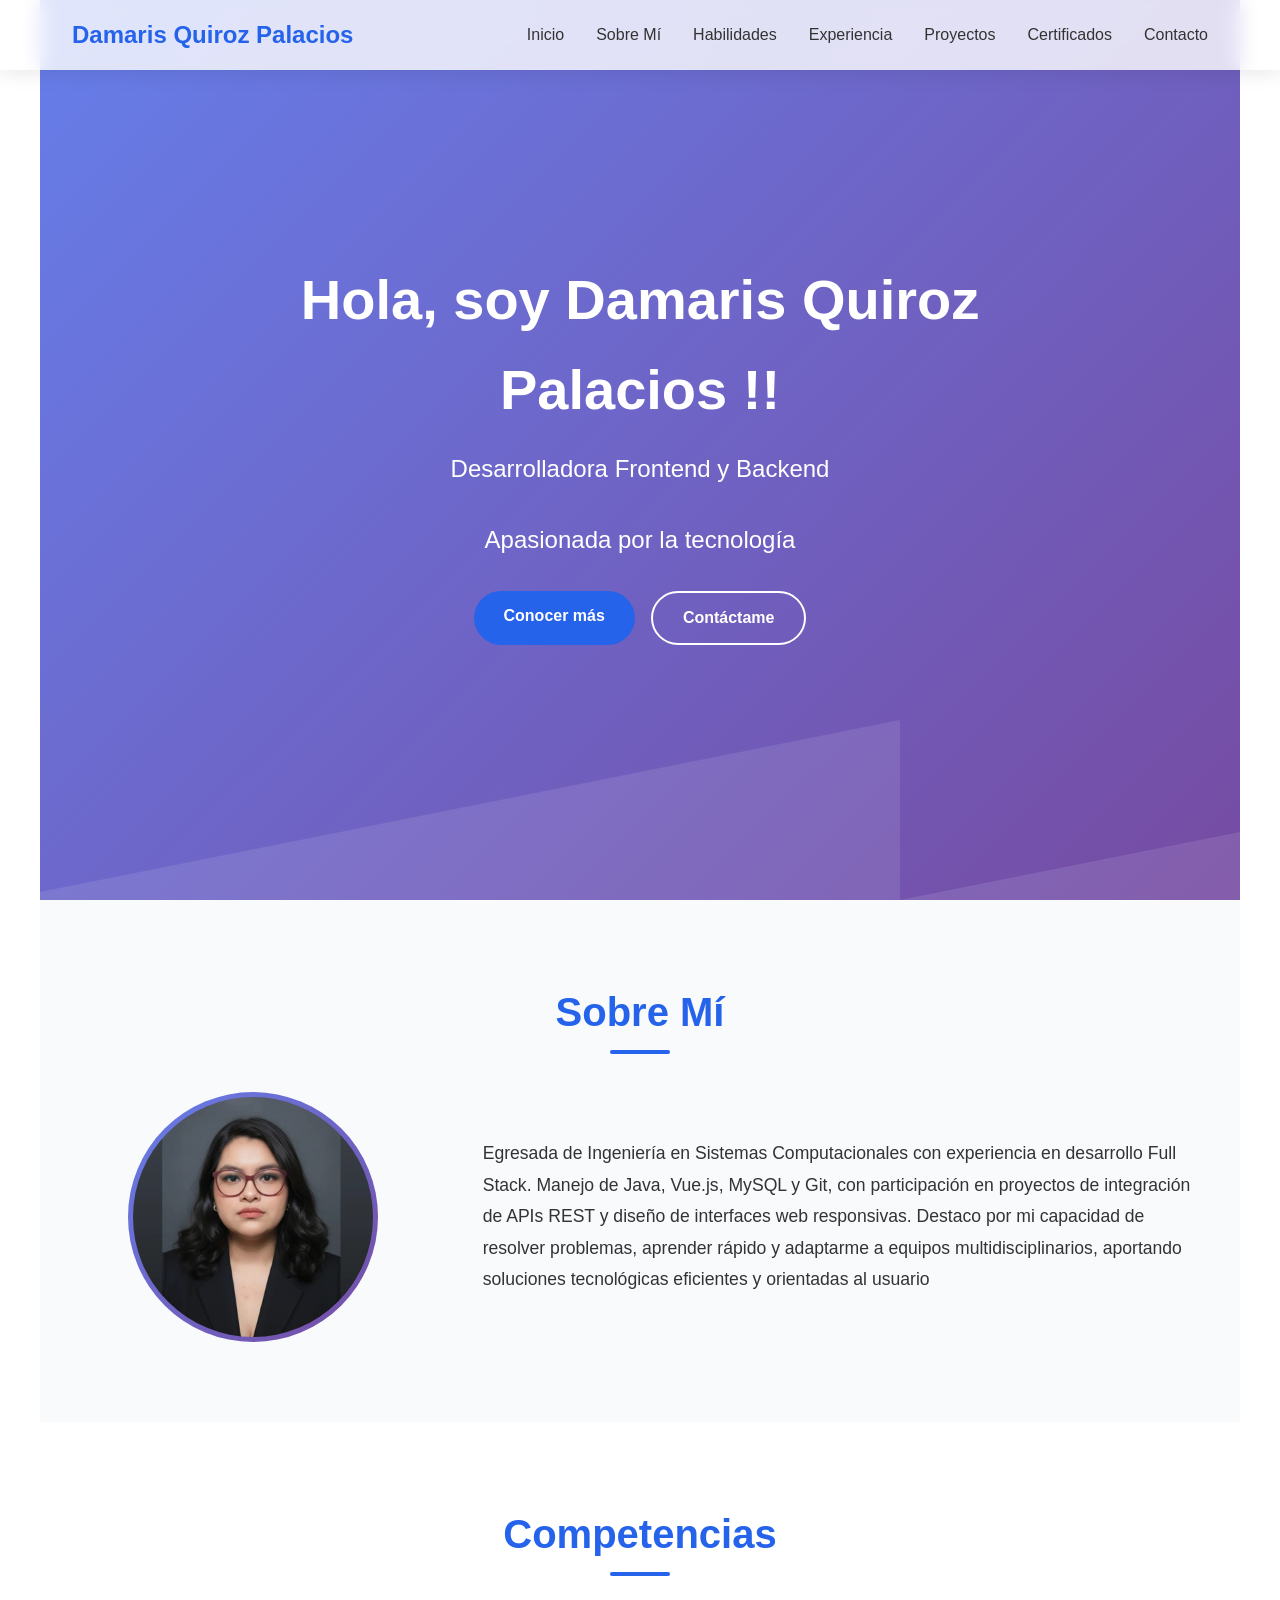
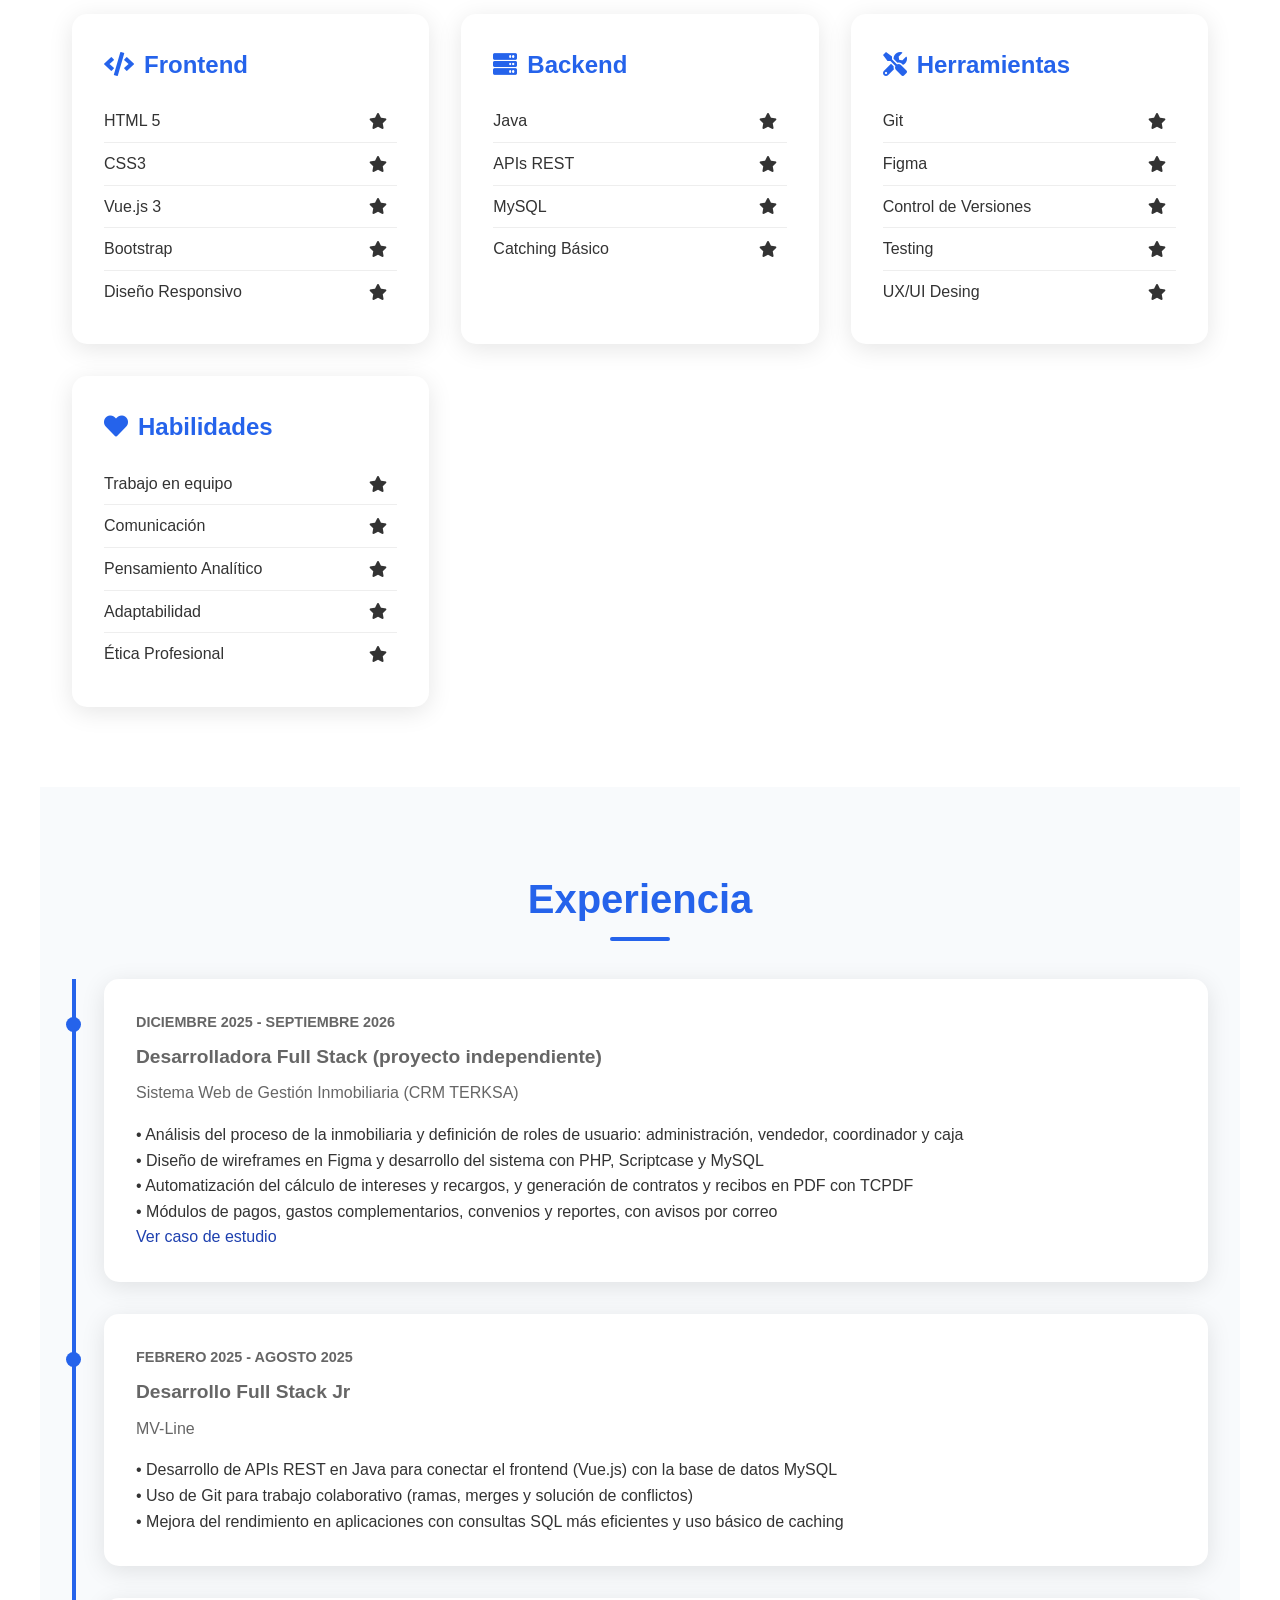
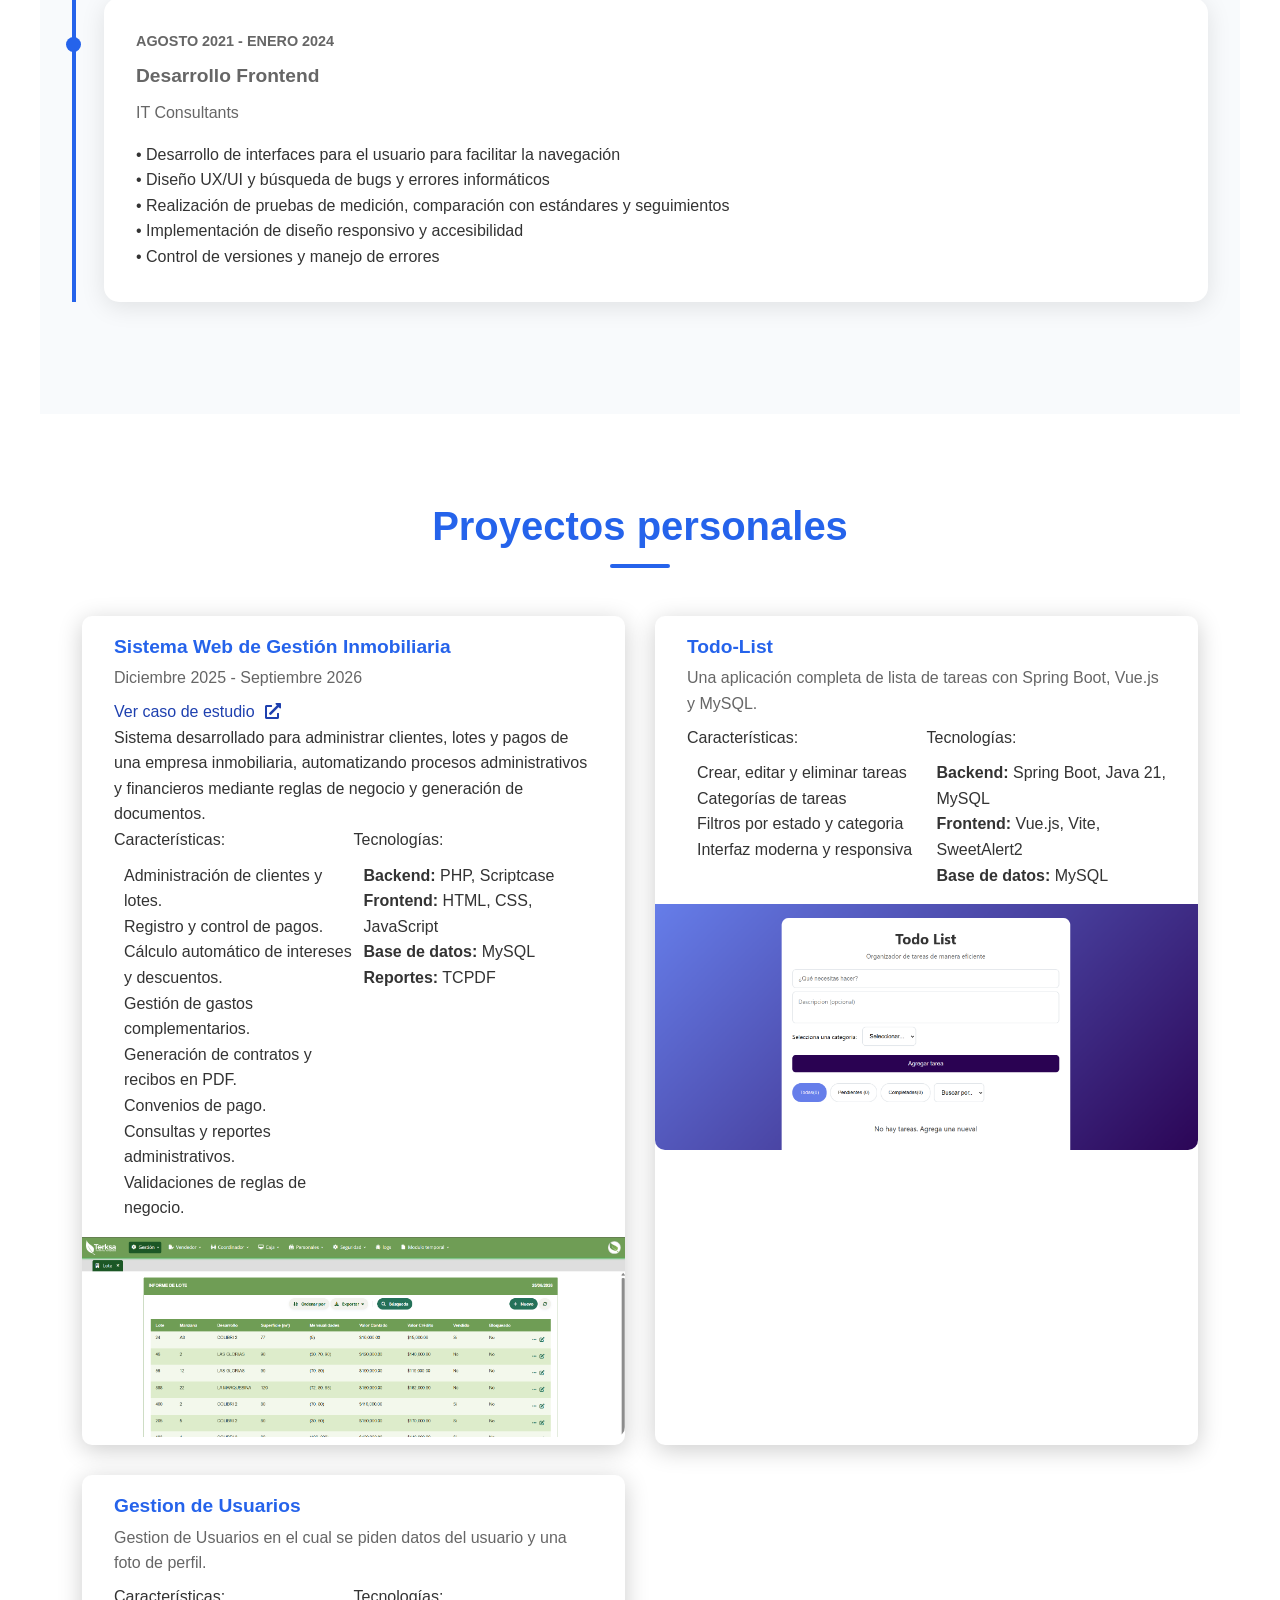
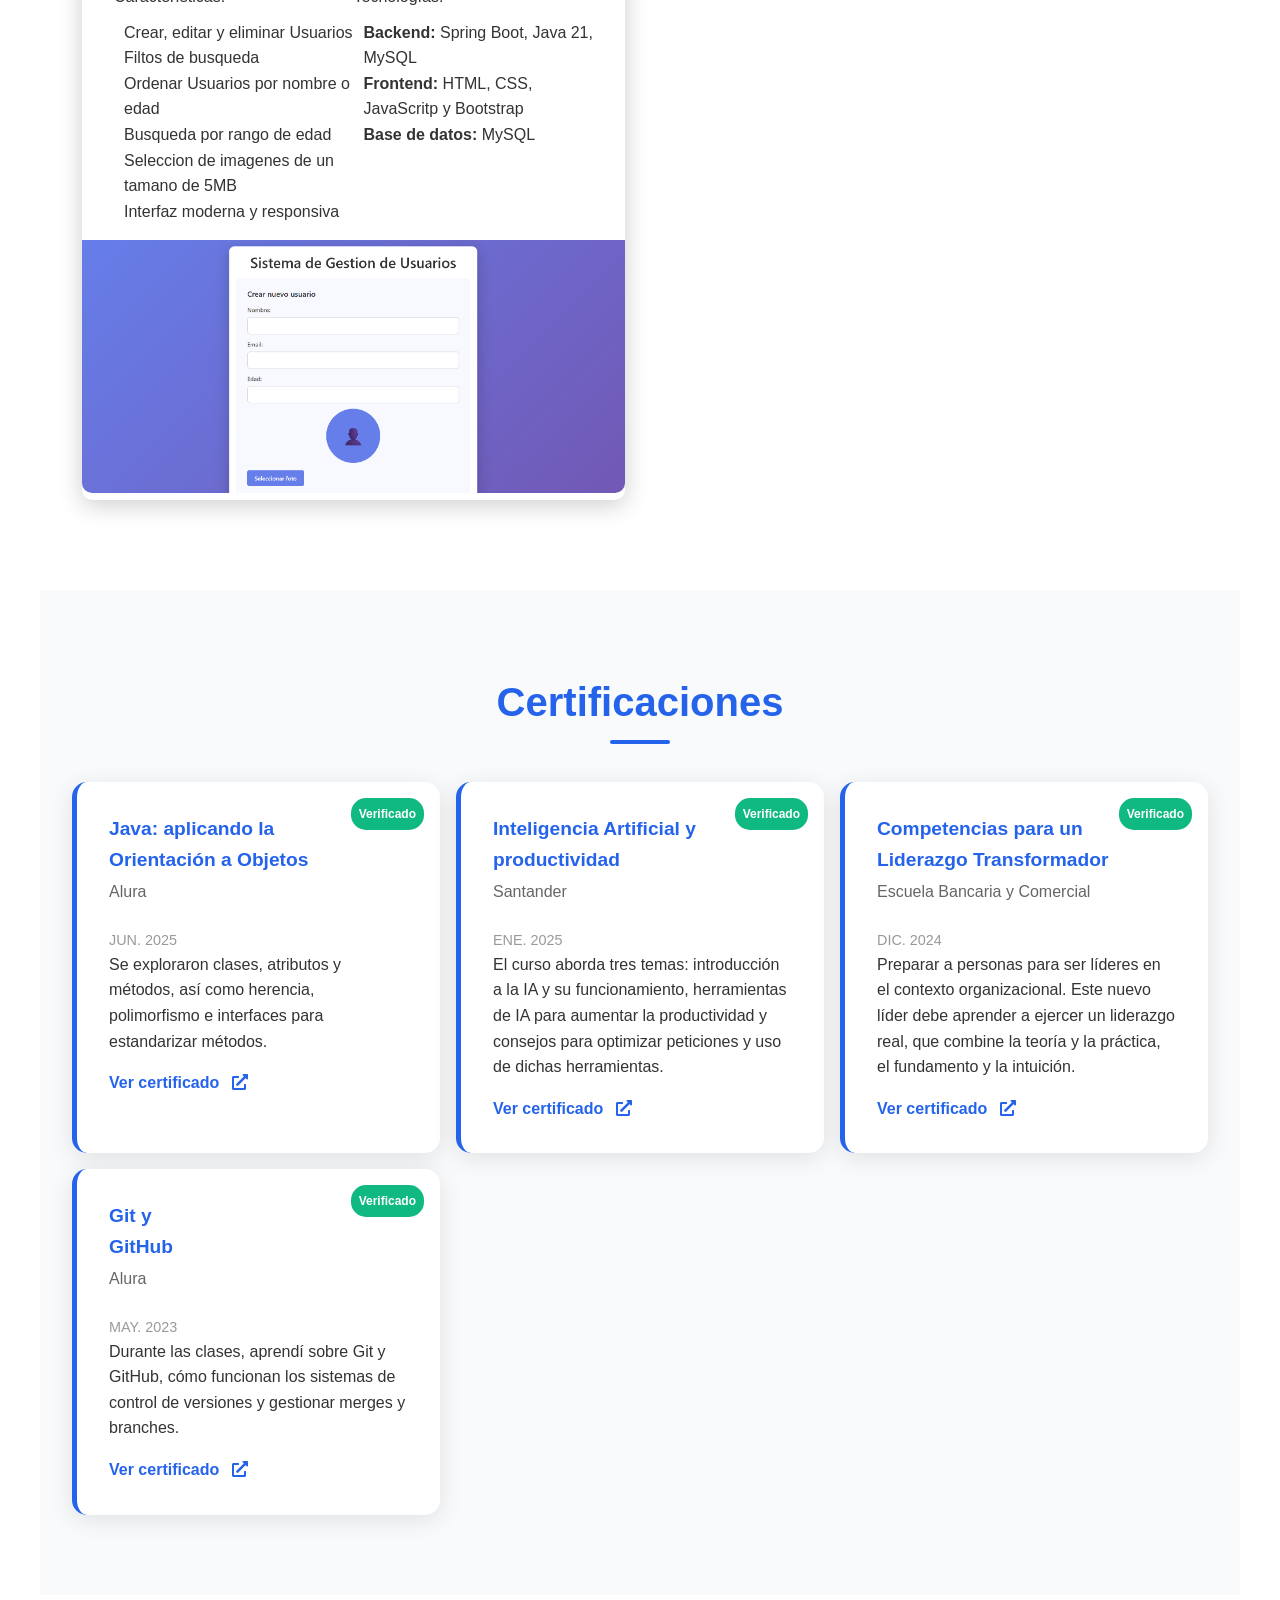
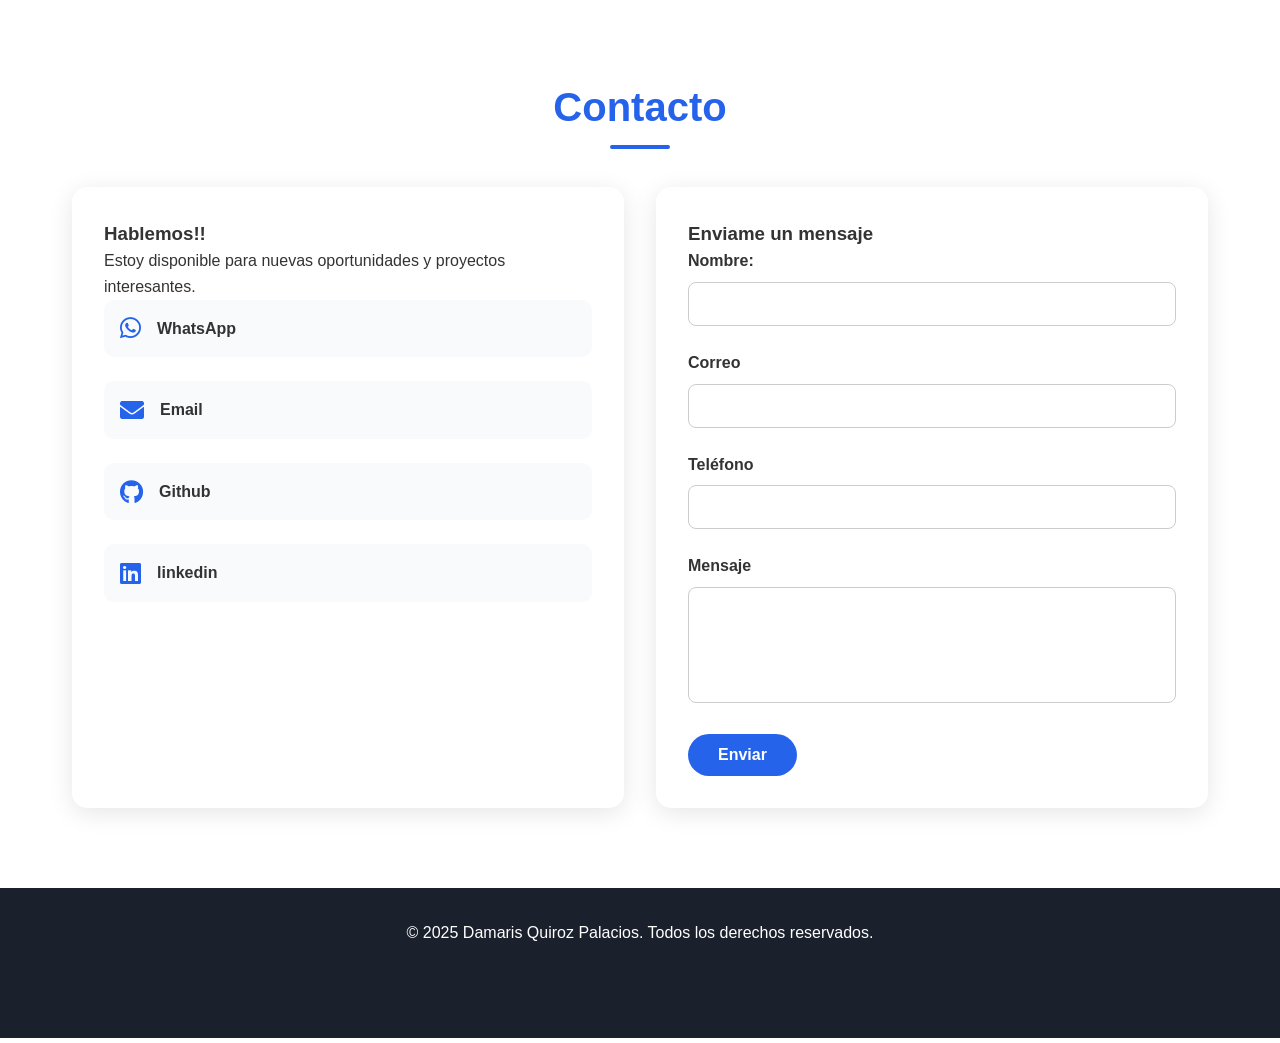
<file: index.html>
<!DOCTYPE html>
<html lang="en">

<head>
  <meta charset="UTF-8" />
  <meta name="viewport" content="width=device-width, initial-scale=1.0" />
  <link rel="stylesheet" href="CSS/style.css" />
  <link rel="icon" href="images/744de1d2-b906-44ca-b1e2-21e9e22d1255.png" type="image/x-icon">
  <link rel="stylesheet" href="https://cdnjs.cloudflare.com/ajax/libs/font-awesome/5.15.3/css/all.min.css" />

  <title>Damaris Quiroz P.</title>
</head>

<body>
  <nav class="navbar">
    <div class="nav-container">
      <div class="logo">Damaris Quiroz Palacios</div>
      <ul class="nav-links">
        <li><a href="#inicio">Inicio</a></li>
        <li><a href="#about">Sobre Mí</a></li>
        <li><a href="#Habilidades">Habilidades</a></li>
        <li><a href="#experiencia">Experiencia</a></li>
        <li><a href="#proyectos">Proyectos</a></li>
        <li><a href="#certificados">Certificados</a></li>
        <li><a href="#contacto">Contacto</a></li>
      </ul>
    </div>
  </nav>

  <section id="inicio" class="hero">
    <div class="hero-content">
      <h1>Hola, soy Damaris Quiroz Palacios !!</h1>
      <p class="subtitle">Desarrolladora Frontend y Backend</p>
      <p class="subtitle">Apasionada por la tecnología</p>
      <div class="cta-buttons">
        <a href="#about" class="btn btn-primary">Conocer más</a>
        <a href="#contacto" class="btn btn-secondary">Contáctame</a>
      </div>

    </div>
  </section>

  <section id="about" class="about">
    <h2 class="section-title">Sobre Mí</h2>
    <div class="about-content">
      <div class="about-image">
        <div class="profile-img">
          <!-- <i class="fas fa-user"></i> -->
          <img src="images/perfil1.jpeg" alt="Damaris Quiroz Palacios" />
        </div>
      </div>
      <div class="about-text">
        <p>Egresada de Ingeniería en Sistemas Computacionales con experiencia en desarrollo Full Stack. Manejo de Java,
          Vue.js, MySQL y Git, con participación en proyectos de integración de APIs REST y diseño de interfaces web
          responsivas. Destaco por mi capacidad de resolver problemas, aprender rápido y adaptarme a equipos
          multidisciplinarios, aportando soluciones tecnológicas eficientes y orientadas al usuario</p>
      </div>

    </div>

  </section>
  <section id="Habilidades">
    <h2 class="section-title">Competencias</h2>
    <div class="skill-grid">
      <div class="skill-category">
        <h3><i class="fas fa-code"></i>Frontend</h3>
        <ul class="skill-list">
          <li><span>HTML 5</span><i class="fas fa-star"></i></li>
          <li><span>CSS3</span><i class="fas fa-star"></i></li>
          <li><span>Vue.js 3</span><i class="fas fa-star"></i></li>
          <li><span>Bootstrap</span><i class="fas fa-star"></i></li>
          <li><span>Diseño Responsivo</span><i class="fas fa-star"></i></li>
        </ul>

      </div>

      <div class="skill-category">
        <h3><i class="fas fa-server"></i>Backend</h3>
        <ul class="skill-list">
          <li><span>Java</span><i class="fas fa-star"></i></li>
          <li><span>APIs REST</span><i class="fas fa-star"></i></li>
          <li><span>MySQL</span><i class="fas fa-star"></i></li>
          <li><span>Catching Básico</span><i class="fas fa-star"></i></li>
        </ul>

      </div>
      <div class="skill-category">
        <h3><i class="fas fa-tools"></i>Herramientas</h3>
        <ul class="skill-list">
          <li><span>Git</span><i class="fas fa-star"></i></li>
          <li><span>Figma</span><i class="fas fa-star"></i></li>
          <li><span>Control de Versiones</span><i class="fas fa-star"></i></li>
          <li><span>Testing</span><i class="fas fa-star"></i></li>
          <li><span>UX/UI Desing</span><i class="fas fa-star"></i></li>
        </ul>

      </div>
      <div class="skill-category">
        <h3><i class="fas fa-heart"></i>Habilidades</h3>
        <ul class="skill-list">
          <li><span>Trabajo en equipo</span><i class="fas fa-star"></i></li>
          <li><span>Comunicación</span><i class="fas fa-star"></i></li>
          <li><span>Pensamiento Analítico</span><i class="fas fa-star"></i></li>
          <li><span>Adaptabilidad</span><i class="fas fa-star"></i></li>
          <li><span>Ética Profesional</span><i class="fas fa-star"></i></li>
        </ul>

      </div>
    </div>
  </section>
  <section id="experiencia">
    <h2 class="section-title">Experiencia</h2>
    <div class="experience-timeline">
      <div class="experience-item">
        <div class="experience-date">DICIEMBRE 2025 - SEPTIEMBRE 2026</div>
        <div class="experience-title">Desarrolladora Full Stack (proyecto independiente)</div>
        <div class="experience-company">Sistema Web de Gestión Inmobiliaria (CRM TERKSA)</div>
        <div class="experience-description">
          <p>• Análisis del proceso de la inmobiliaria y definición de roles de usuario: administración, vendedor,
            coordinador y caja</p>
          <p>• Diseño de wireframes en Figma y desarrollo del sistema con PHP, Scriptcase y MySQL</p>
          <p>• Automatización del cálculo de intereses y recargos, y generación de contratos y recibos en PDF con TCPDF
          </p>
          <p>• Módulos de pagos, gastos complementarios, convenios y reportes, con avisos por correo</p>
          <p><a href="views/CasoTerksa.html" class="link-proyect">Ver caso de estudio</a></p>
        </div>
      </div>
      <div class="experience-item">
        <div class="experience-date">FEBRERO 2025 - AGOSTO 2025</div>
        <div class="experience-title">Desarrollo Full Stack Jr</div>
        <div class="experience-company">MV-Line</div>
        <div class="experience-description">
          <p>• Desarrollo de APIs REST en Java para conectar el frontend (Vue.js) con la base de datos MySQL</p>
          <p>• Uso de Git para trabajo colaborativo (ramas, merges y solución de conflictos)</p>
          <p>• Mejora del rendimiento en aplicaciones con consultas SQL más eficientes y uso básico de caching</p>
        </div>
      </div>
      <div class="experience-item">
        <div class="experience-date">AGOSTO 2021 - ENERO 2024</div>
        <div class="experience-title">Desarrollo Frontend</div>
        <div class="experience-company">IT Consultants </div>
        <div class="experience-description">
          <p>• Desarrollo de interfaces para el usuario para facilitar la navegación</p>
          <p>• Diseño UX/UI y búsqueda de bugs y errores informáticos</p>
          <p>• Realización de pruebas de medición, comparación con estándares y seguimientos</p>
          <p>• Implementación de diseño responsivo y accesibilidad</p>
          <p>• Control de versiones y manejo de errores</p>
        </div>

      </div>

    </div>
  </section>
  <section id="proyectos">
    <h2 class="section-title">Proyectos personales</h2>
    <!-- <h3 class="">Proximamente...</h3> -->

    <div class="proyects-grid">
      <div class="proyect-card">
        <div class="card-proyect-info">
          <div class="proyect-title">Sistema Web de Gestión Inmobiliaria</div>
          <div class="proyect-time">Diciembre 2025 - Septiembre 2026</div>
          <!-- <a href="https://calidad.terksacrm.com/CRMTerksa/" class="link-proyect">Link <i
              class="fas fa-external-link-alt"></i></a> -->

          <a href="views/CasoTerksa.html" class="link-proyect">Ver caso de estudio<i
              class="fas fa-external-link-alt"></i></a>
          <p class="project-summary">
            Sistema desarrollado para administrar clientes, lotes y pagos de una empresa inmobiliaria, automatizando
            procesos administrativos y financieros mediante reglas de negocio y generación de documentos.
          </p>
          <div class="proyect-description">


            <div class="proyect-caracter">
              <p>Características:</p>
              <ul>
                <li>Administración de clientes y lotes.</li>
                <li>Registro y control de pagos.</li>
                <li>Cálculo automático de intereses y descuentos.</li>
                <li>Gestión de gastos complementarios.</li>
                <li>Generación de contratos y recibos en PDF.</li>
                <li>Convenios de pago.</li>
                <li>Consultas y reportes administrativos.</li>
                <li>Validaciones de reglas de negocio.</li>
                <!-- <li></li> -->
              </ul>
            </div>
            <div class="proyect-tecnologies">
              <p>Tecnologías:</p>
              <ul>
                <li><span>Backend:</span> PHP, Scriptcase</li>
                <li><span>Frontend:</span> HTML, CSS, JavaScript</li>
                <li><span>Base de datos:</span> MySQL</li>
                <li><span>Reportes:</span> TCPDF</li>
                <!-- <li><span></span></li> -->
              </ul>
            </div>
          </div>
        </div>

        <div class="proyect-image">
          <img src="images/Terksa.png" alt="">
        </div>
      </div>
      <div class="proyect-card">
        <div class="card-proyect-info">
          <div class="proyect-title">Todo-List</div>
          <div class="proyect-time">Una aplicación completa de lista de tareas con Spring Boot, Vue.js y
            MySQL.</div>
          <!-- <a href="" class="link-proyect">Link <i class="fas fa-external-link-alt"></i></a> -->
          <div class="proyect-description">

            <div class="proyect-caracter">
              <p>Características:</p>
              <ul>
                <li>Crear, editar y eliminar tareas</li>
                <li>Categorías de tareas</li>
                <li>Filtros por estado y categoria</li>
                <li>Interfaz moderna y responsiva</li>
                <!-- <li></li> -->
              </ul>
            </div>
            <div class="proyect-tecnologies">
              <p>Tecnologías:</p>
              <ul>
                <li><span>Backend:</span> Spring Boot, Java 21, MySQL</li>
                <li><span>Frontend:</span> Vue.js, Vite, SweetAlert2</li>
                <li><span>Base de datos:</span> MySQL</li>
                <!-- <li><span></span></li> -->
              </ul>
            </div>
          </div>
        </div>

        <div class="proyect-image">
          <img src="images/Captura de pantalla 2025-10-20 141203.png" alt="">
        </div>
      </div>
      <div class="proyect-card">
        <div class="card-proyect-info">
          <div class="proyect-title">Gestion de Usuarios</div>
          <div class="proyect-time">Gestion de Usuarios en el cual se piden datos del usuario y una foto de perfil.
          </div>
          <!-- <a href="" class="link-proyect">Link <i class="fas fa-external-link-alt"></i></a> -->
          <div class="proyect-description">

            <div class="proyect-caracter">
              <p>Características:</p>
              <ul>
                <li>Crear, editar y eliminar Usuarios</li>
                <li>Filtos de busqueda </li>
                <li>Ordenar Usuarios por nombre o edad</li>
                <li>Busqueda por rango de edad </li>
                <li>Seleccion de imagenes de un tamano de 5MB</li>
                <li>Interfaz moderna y responsiva</li>
                <!-- <li></li> -->
              </ul>
            </div>
            <div class="proyect-tecnologies">
              <p>Tecnologías:</p>
              <ul>
                <li><span>Backend:</span> Spring Boot, Java 21, MySQL</li>
                <li><span>Frontend:</span> HTML, CSS, JavaScritp y Bootstrap</li>
                <li><span>Base de datos:</span> MySQL</li>
                <!-- <li><span></span></li> -->
              </ul>
            </div>
          </div>
        </div>

        <div class="proyect-image">
          <img src="images/registro Usuarios.png" alt="">
        </div>
      </div>


    </div>

  </section>
  <section id="certificados">
    <H2 class="section-title">Certificaciones</H2>
    <div class="certificates-grid">
      <!-- <div class="certificate-card">
        <div class="certificate-badge">Verificado</div>
        <div class="certificate-header">

          <div>
            <div class="certificate-title"></div>
            <div class="certificate-provider"> </div>
          </div>
        </div>
        <div class="certificate-date">ENE. 2025</div>
        <div class="certificate-description">

        </div>
        <a href="Certificados/Sant-Inteligencia.pdf" class="certificate-link">
          Ver certificado <i class="fas fa-external-link-alt"></i>
        </a>
      </div> -->
      <div class="certificate-card">
        <div class="certificate-badge">Verificado</div>
        <div class="certificate-header">

          <div>
            <div class="certificate-title">Java: aplicando la Orientación a Objetos</div>
            <div class="certificate-provider">Alura</div>
          </div>
        </div>
        <div class="certificate-date">JUN. 2025</div>
        <div class="certificate-description">
          Se exploraron clases, atributos y métodos, así como herencia, polimorfismo e interfaces para estandarizar
          métodos.
        </div>
        <a href="Certificados/Alura - Curso Java.pdf" class="certificate-link">
          Ver certificado <i class="fas fa-external-link-alt"></i>
        </a>
      </div>
      <div class="certificate-card">
        <div class="certificate-badge">Verificado</div>
        <div class="certificate-header">

          <div>
            <div class="certificate-title">Inteligencia Artificial y productividad</div>
            <div class="certificate-provider"> Santander</div>
          </div>
        </div>
        <div class="certificate-date">ENE. 2025</div>
        <div class="certificate-description">
          El curso aborda tres temas: introducción a la IA y su funcionamiento, herramientas de IA para aumentar la
          productividad y consejos para optimizar peticiones y uso de dichas herramientas.
        </div>
        <a href="Certificados/Sant-Inteligencia.pdf" class="certificate-link">
          Ver certificado <i class="fas fa-external-link-alt"></i>
        </a>
      </div>
      <div class="certificate-card">
        <div class="certificate-badge">Verificado</div>
        <div class="certificate-header">

          <div>
            <div class="certificate-title">Competencias para un Liderazgo Transformador</div>
            <div class="certificate-provider"> Escuela Bancaria y Comercial</div>
          </div>
        </div>
        <div class="certificate-date">DIC. 2024</div>
        <div class="certificate-description">
          Preparar a personas para ser líderes en el contexto organizacional. Este nuevo líder debe aprender a ejercer
          un liderazgo real, que combine la teoría y la práctica, el fundamento y la intuición.
        </div>
        <a href="Certificados/EBC-Liderazgo.pdf" class="certificate-link">
          Ver certificado <i class="fas fa-external-link-alt"></i>
        </a>
      </div>



      <div class="certificate-card">
        <div class="certificate-badge">Verificado</div>
        <div class="certificate-header">

          <div>
            <div class="certificate-title">Git y GitHub</div>
            <div class="certificate-provider"> Alura</div>
          </div>
        </div>
        <div class="certificate-date">MAY. 2023</div>
        <div class="certificate-description">
          Durante las clases, aprendí sobre Git y GitHub, cómo funcionan los sistemas de control de versiones y
          gestionar merges y branches.
        </div>
        <a href="Certificados/Alura -  Curso Git y GitHub.pdf" class="certificate-link">
          Ver certificado <i class="fas fa-external-link-alt"></i>
        </a>
      </div>

    </div>


  </section>

  <section id="contacto">
    <h2 class="section-title">Contacto</h2>
    <div class="contact-content">
      <div class="contact-info">
        <h3>Hablemos!!</h3>
        <p>Estoy disponible para nuevas oportunidades y proyectos interesantes.</p>
        <div class="contact-item">
          <i class="fab fa-whatsapp"></i>
          <div><a href="https://wa.me/7751531925?text=Hola,%20me%20interesa%20conocer%20más%20sobre%20tus%20servicios"
              target="_blank">
              <strong>WhatsApp</strong>
            </a>

          </div>
        </div>
        <div class="contact-item">
          <i class="fas fa-envelope"></i>
          <div>
            <a href="mailto:palaciosdamaris334@gmail.com"><strong>Email</strong>

            </a>
          </div>


        </div>
        <div class="contact-item">
          <i class="fab fa-github"></i>
          <div>
            <a href="https://github.com/Dku99"><strong>Github</strong>

            </a>
          </div>


        </div>
        <div class="contact-item">
          <i class="fab fa-linkedin"></i>
          <div>
            <a href="https://www.linkedin.com/in/damaris-qp/"><strong>linkedin</strong>

            </a>
          </div>


        </div>
      </div>

      <div class="contact-form">
        <h3>Enviame un mensaje</h3>
        <form action="https://formspree.io/f/xdovqyqj" method="post">
          <div class="form-group">
            <label for="nombre">Nombre:</label>
            <input type="text" name="nombre" id="nombre" required />
          </div>
          <div class="form-group">
            <label for="email">Correo</label>
            <input type="email" name="email" required />
          </div>
          <div class="form-group">
            <label for="email">Teléfono</label>
            <input type="number" name="telefono" required />
          </div>
          <div class="form-group">
            <label for="mensaje">Mensaje</label>
            <textarea name="message" rows="5" required></textarea>
          </div>

          <button type="submit" class="btn btn-primary">Enviar</button>
        </form>
      </div>
  </section>
  <footer>
    <p>&copy; 2025 Damaris Quiroz Palacios. Todos los derechos reservados.</p>
  </footer>

</html>
</file>
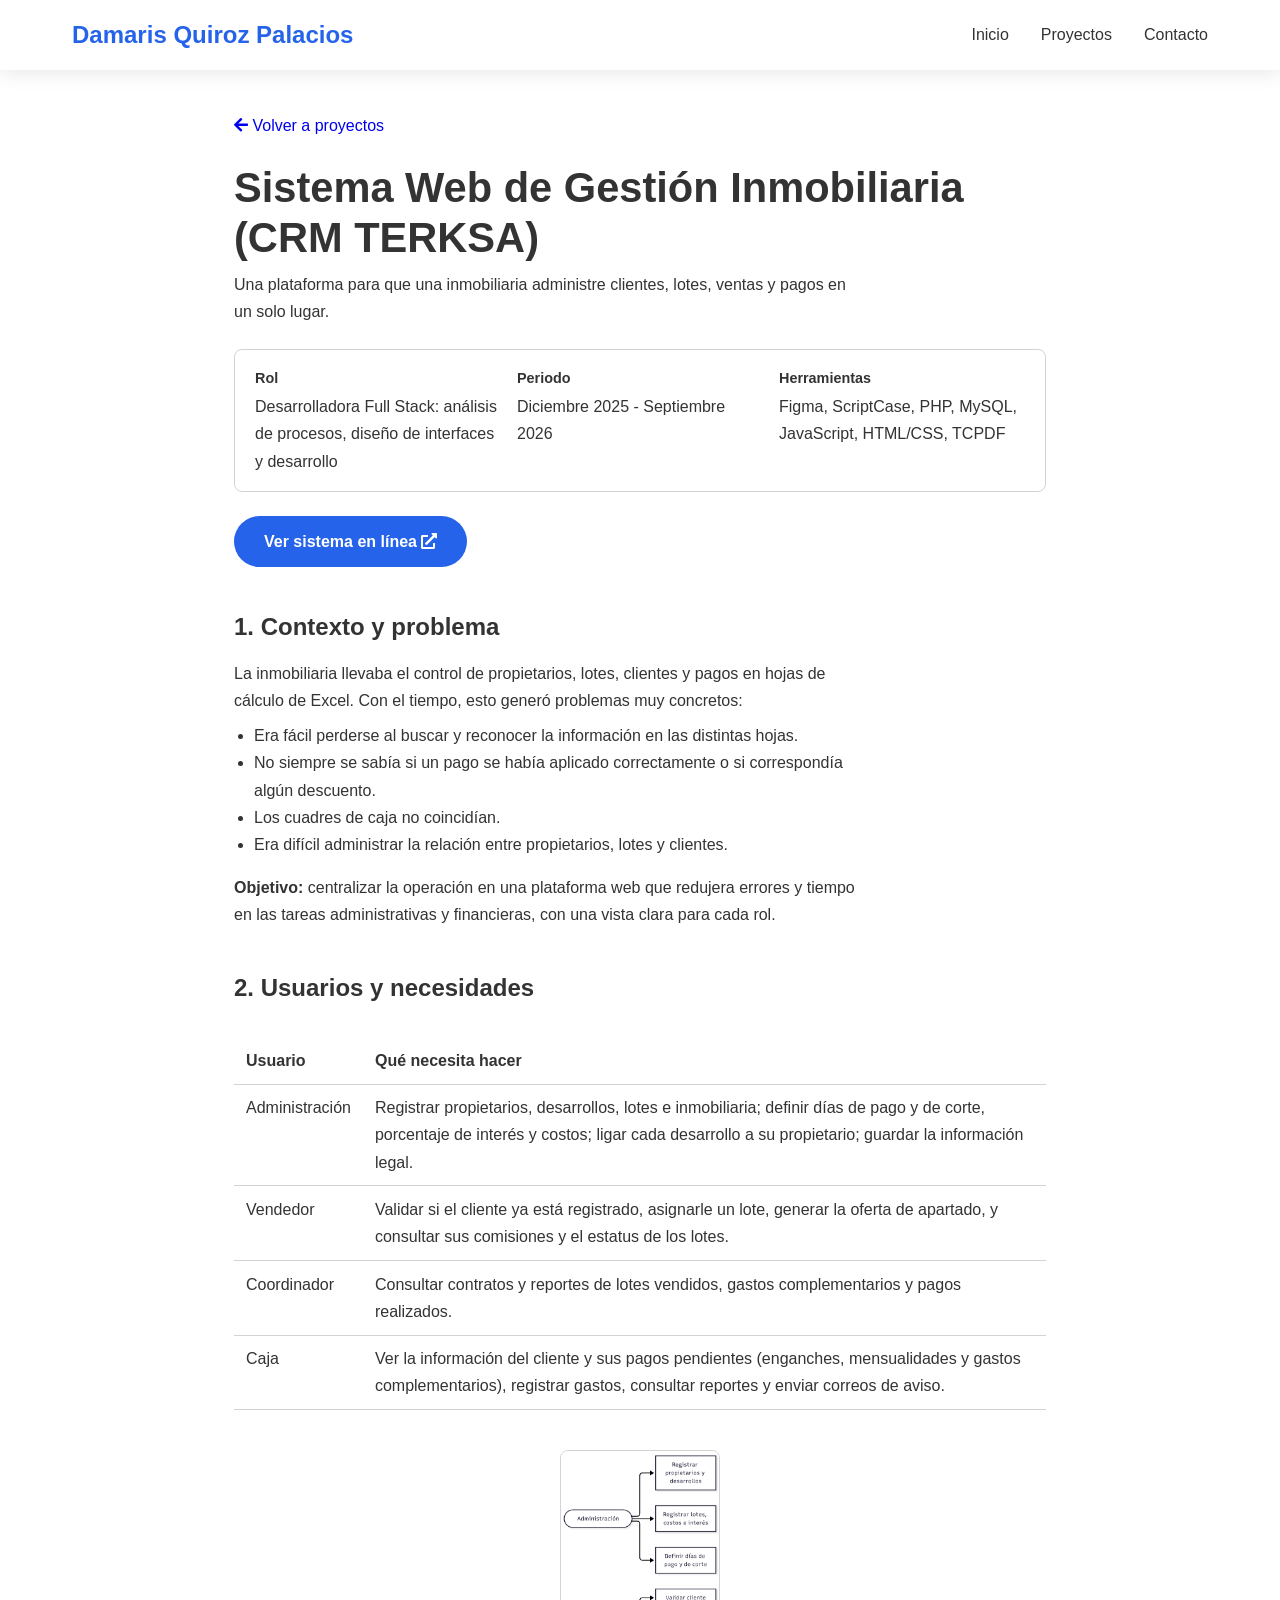
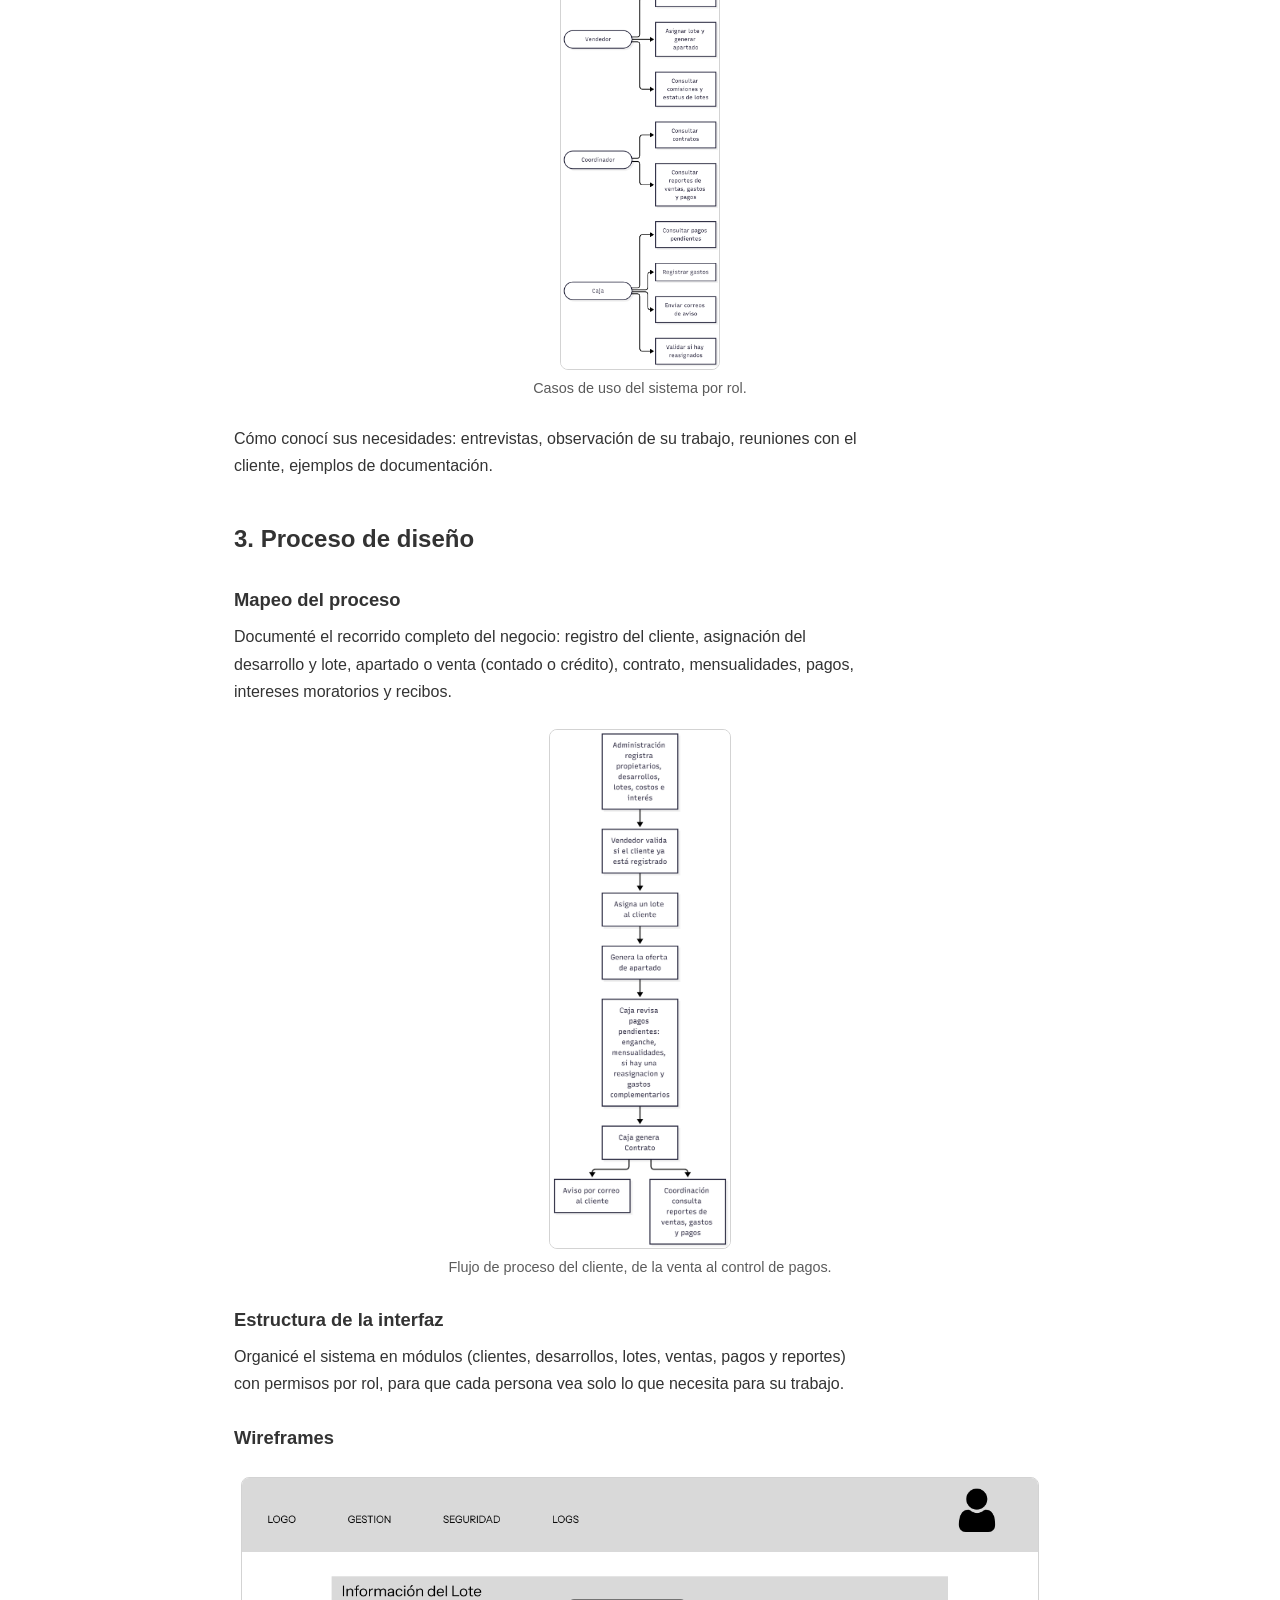
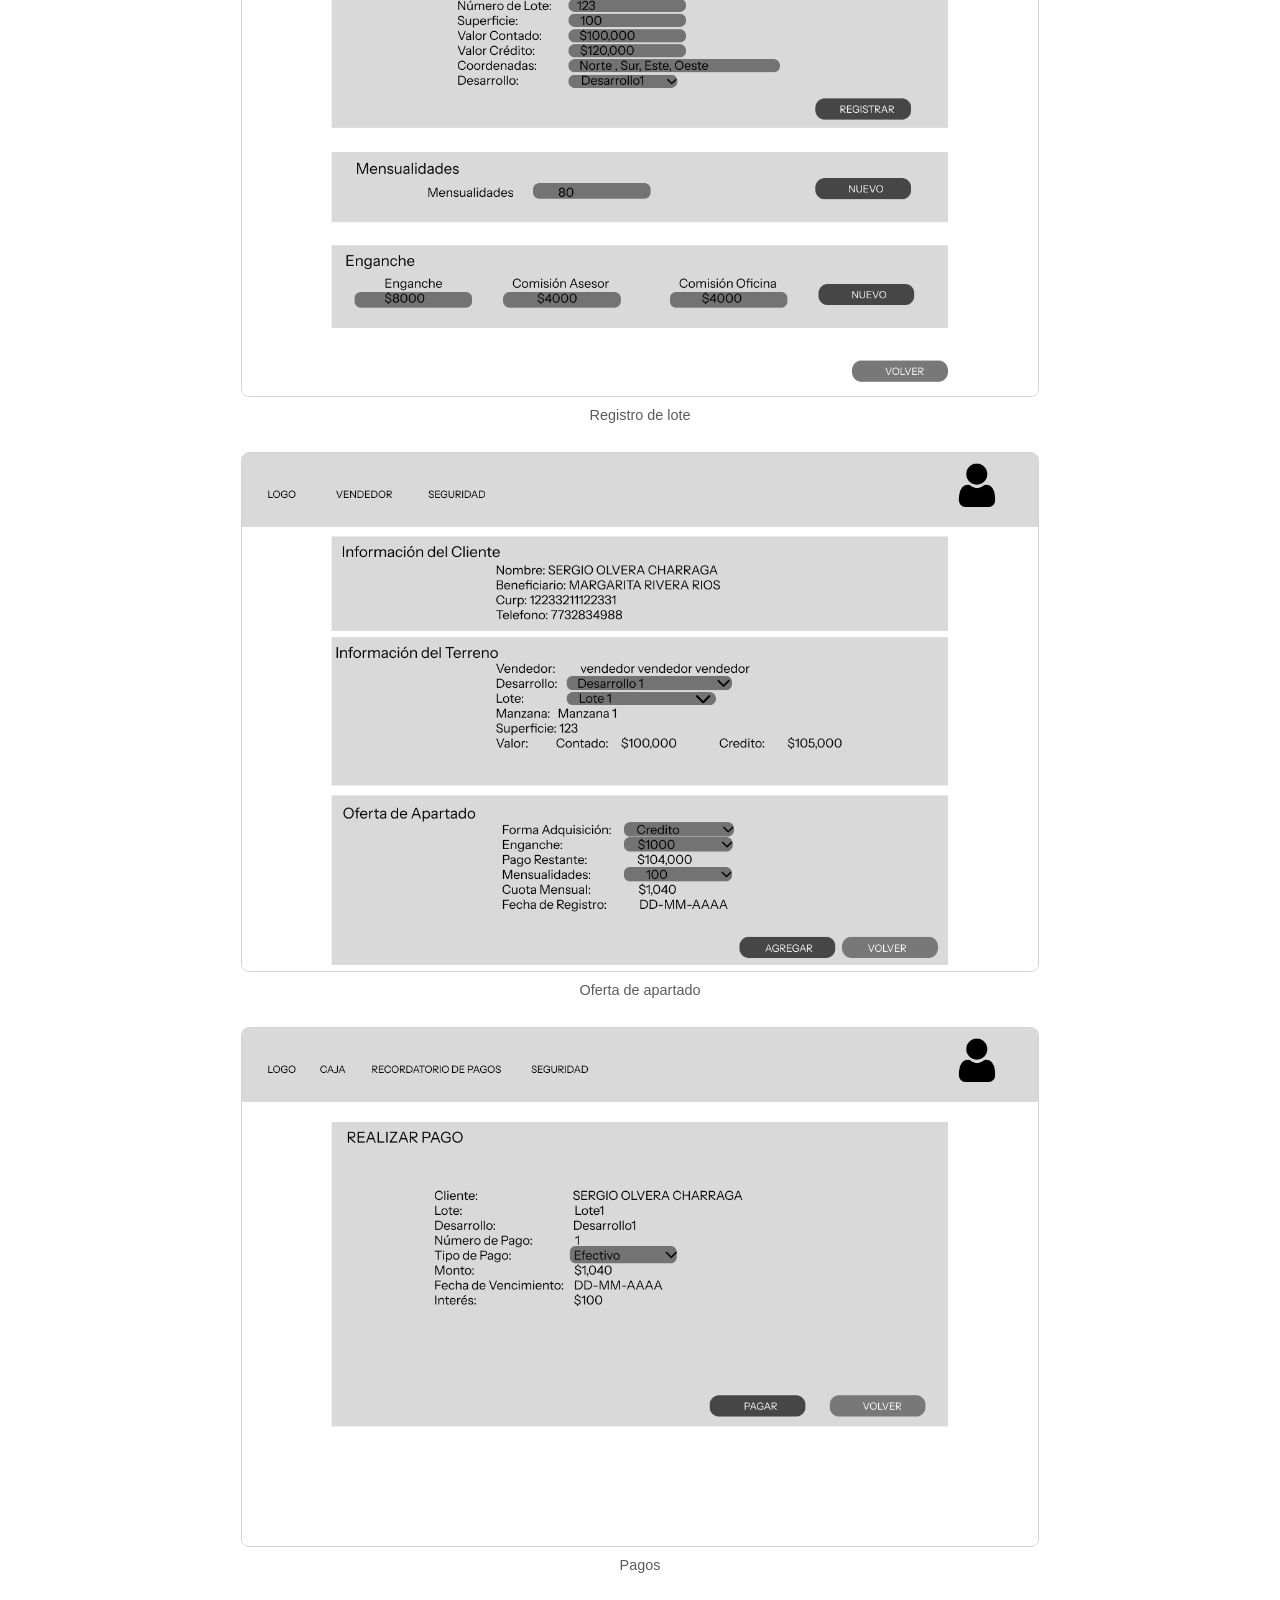
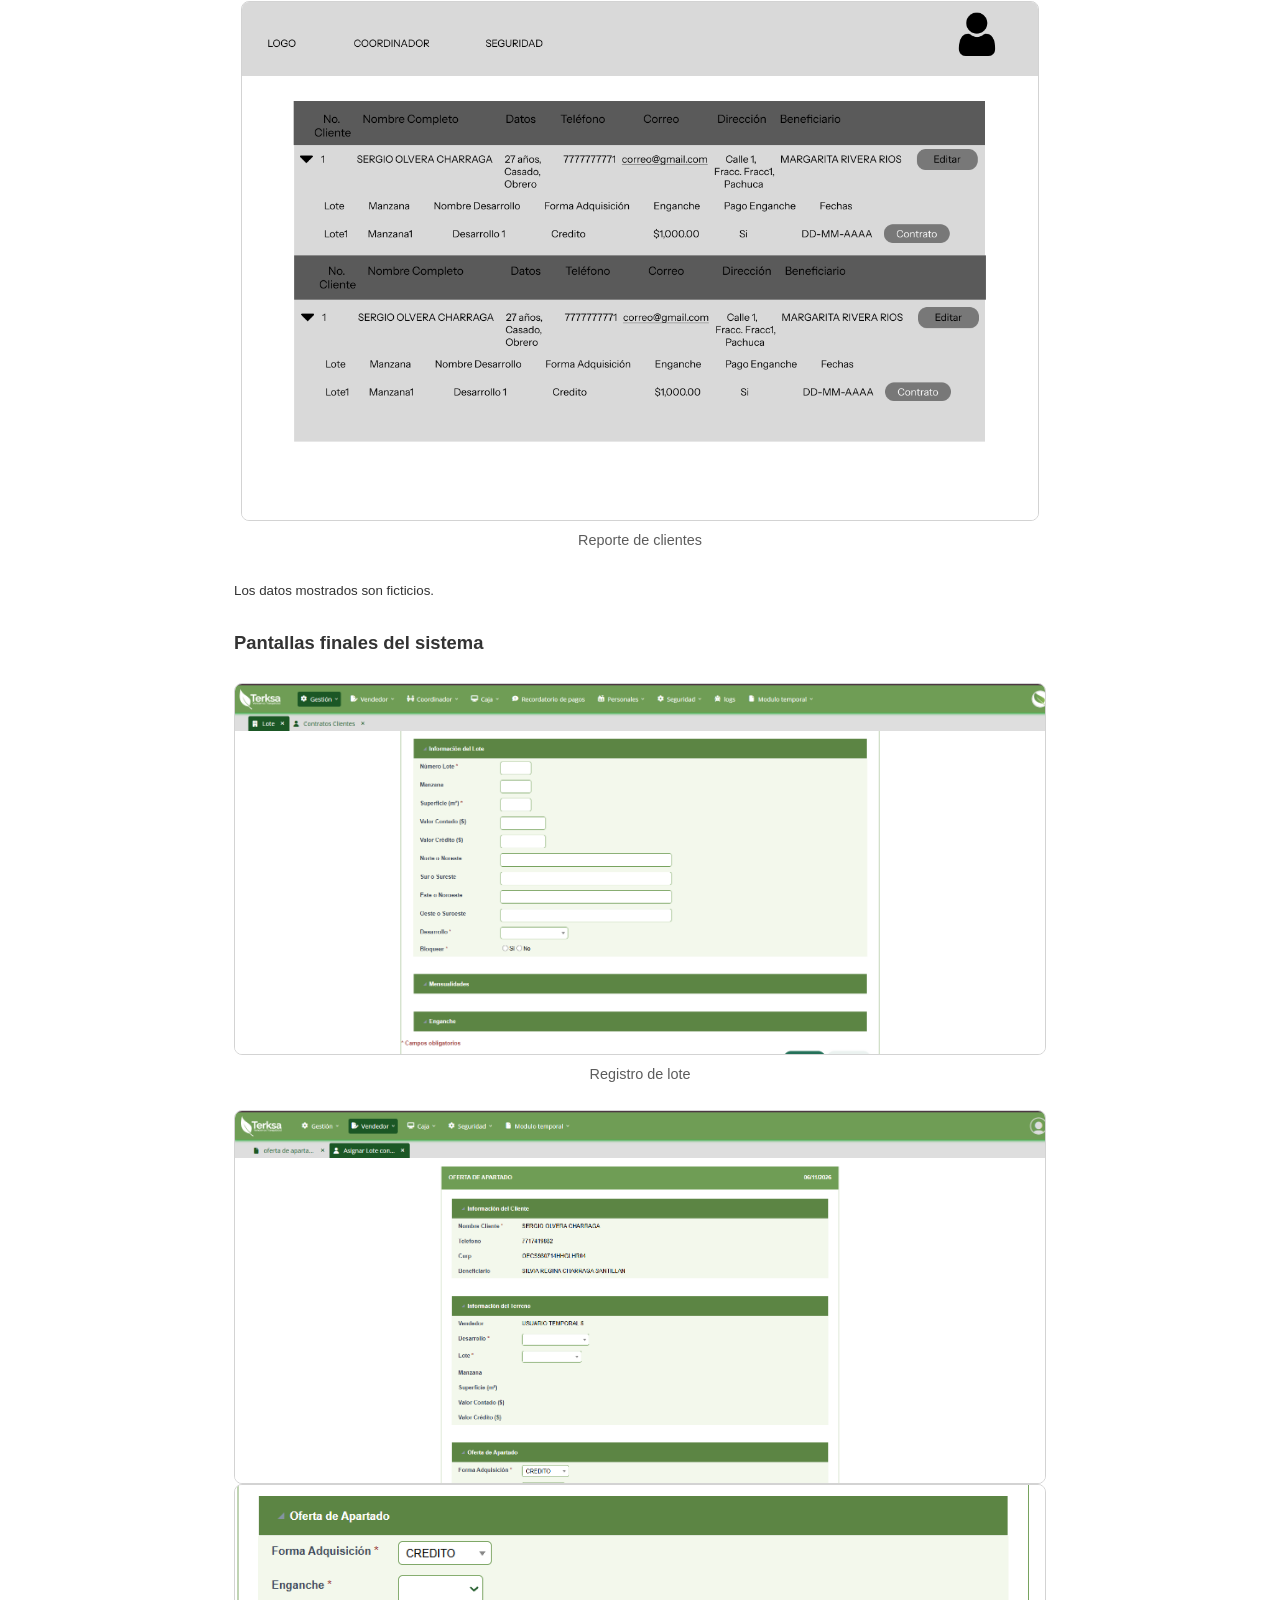
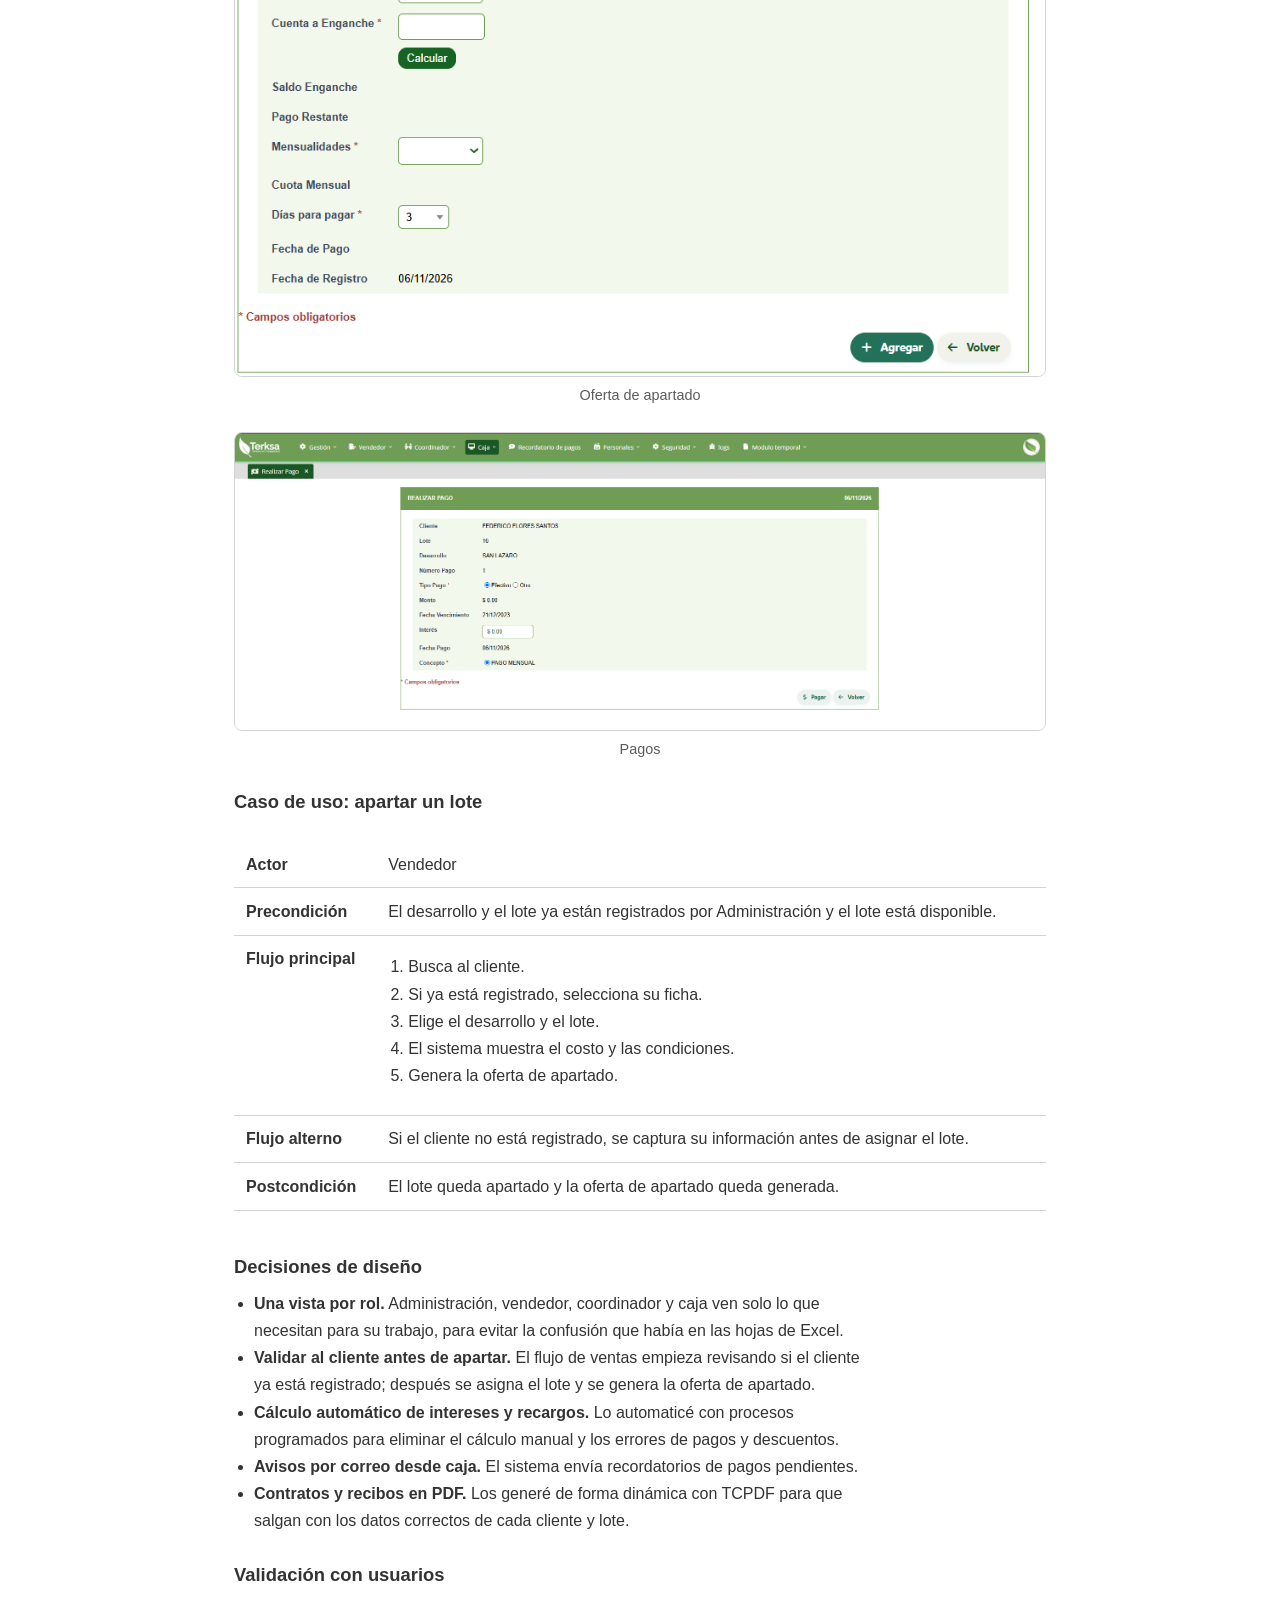
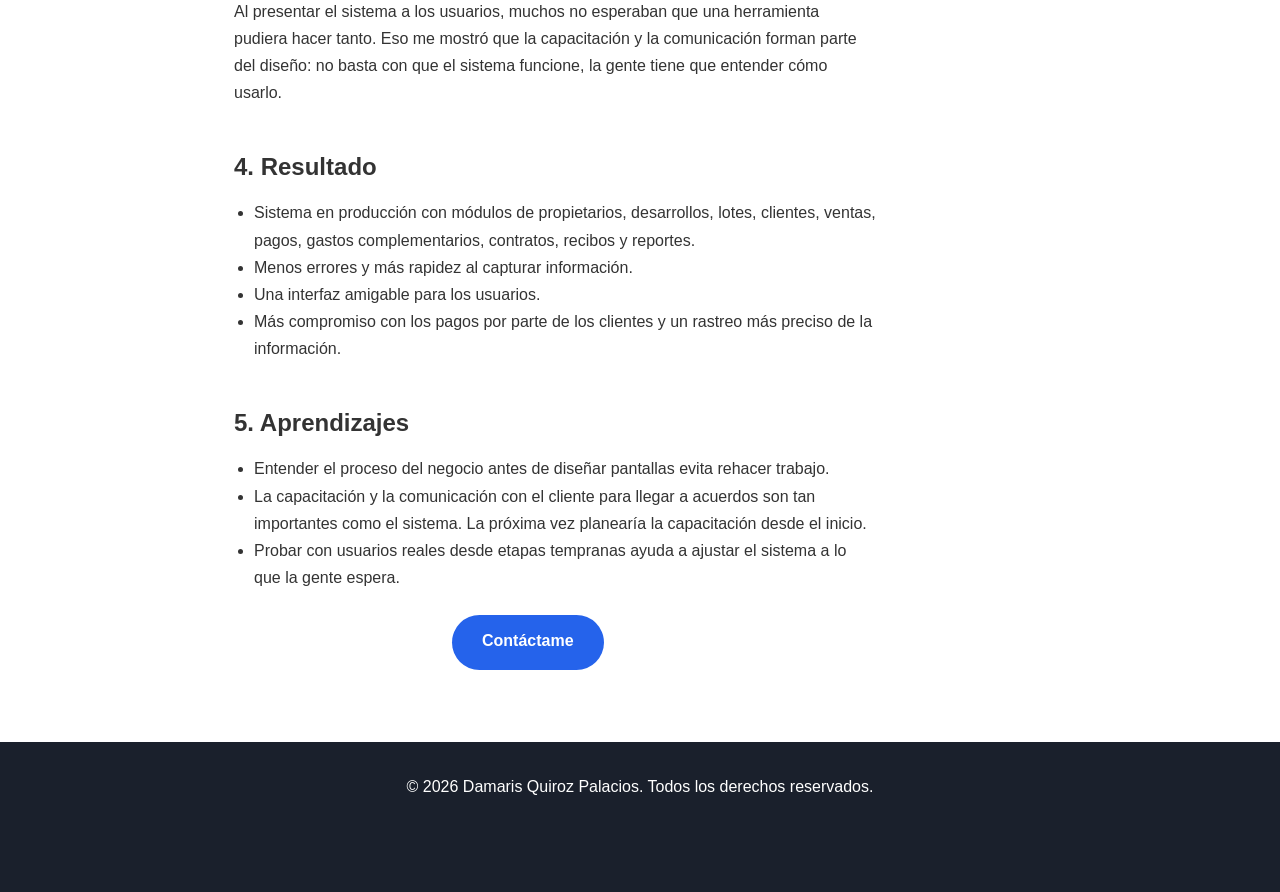
<file: views/CasoTerksa.html>
<!DOCTYPE html>
<html lang="es">

<head>
    <meta charset="UTF-8" />
    <meta name="viewport" content="width=device-width, initial-scale=1.0" />
    <title>Caso de estudio: Sistema Web de Gestión Inmobiliaria | Damaris Quiroz P.</title>
    <meta name="description"
        content="Caso de estudio UX/UI y desarrollo de un sistema web para administrar clientes, lotes y pagos de una inmobiliaria." />

    <!-- Usa tu mismo estilo del portafolio (esta página vive en la carpeta /casos) -->
    <link rel="stylesheet" href="../CSS/style.css" />
    <link rel="icon" href="../images/744de1d2-b906-44ca-b1e2-21e9e22d1255.png" type="image/x-icon">
    <link rel="stylesheet" href="https://cdnjs.cloudflare.com/ajax/libs/font-awesome/5.15.3/css/all.min.css" />

</head>


<body>
    <nav class="navbar">
        <div class="nav-container">
            <div class="logo">Damaris Quiroz Palacios</div>
            <ul class="nav-links">
                <li><a href="../index.html#inicio">Inicio</a></li>
                <li><a href="../index.html#proyectos">Proyectos</a></li>
                <li><a href="../index.html#contacto">Contacto</a></li>
            </ul>
        </div>
    </nav>

    <main class="caso">
        <a class="caso-volver" href="../index.html#proyectos"><i class="fas fa-arrow-left"></i> Volver a proyectos</a>

        <h1>Sistema Web de Gestión Inmobiliaria (CRM TERKSA)</h1>
        <p>Una plataforma para que una inmobiliaria administre clientes, lotes, ventas y pagos en un solo lugar.</p>

        <dl class="caso-ficha">
            <div>
                <dt>Rol</dt>
                <dd>Desarrolladora Full Stack: análisis de procesos, diseño de interfaces y desarrollo</dd>
            </div>
            <div>
                <dt>Periodo</dt>
                <dd>Diciembre 2025 - Septiembre 2026</dd>
            </div>
            <div>
                <dt>Herramientas</dt>
                <dd>Figma, ScriptCase, PHP, MySQL, JavaScript, HTML/CSS, TCPDF</dd>
            </div>
        </dl>

        <div class="caso-enlaces">
            <a href="https://calidad.terksa.com/" class="btn btn-primary" target="_blank" rel="noopener">
                Ver sistema en línea <i class="fas fa-external-link-alt"></i>
            </a>
            <!-- <a href="URL-DE-TU-FIGMA" class="btn btn-secondary" target="_blank" rel="noopener">Ver prototipo en Figma</a> -->
        </div>

        <!-- 1. CONTEXTO -->
        <h2>1. Contexto y problema</h2>
        <p>
            La inmobiliaria llevaba el control de propietarios, lotes, clientes y pagos en hojas de cálculo de Excel.
            Con el
            tiempo, esto generó problemas muy concretos:
        </p>
        <ul>
            <li>Era fácil perderse al buscar y reconocer la información en las distintas hojas.</li>
            <li>No siempre se sabía si un pago se había aplicado correctamente o si correspondía algún descuento.</li>
            <li>Los cuadres de caja no coincidían.</li>
            <li>Era difícil administrar la relación entre propietarios, lotes y clientes.</li>
        </ul>
        <p>
            <strong>Objetivo:</strong> centralizar la operación en una plataforma web que redujera errores y tiempo en
            las
            tareas administrativas y financieras, con una vista clara para cada rol.
        </p>

        <!-- 2. USUARIOS -->
        <h2>2. Usuarios y necesidades</h2>
        <div class="caso-tabla-wrap">
            <table>
                <thead>
                    <tr>
                        <th>Usuario</th>
                        <th>Qué necesita hacer</th>
                    </tr>
                </thead>
                <tbody>
                    <tr>
                        <td>Administración</td>
                        <td>Registrar propietarios, desarrollos, lotes e inmobiliaria; definir días de pago y de corte,
                            porcentaje de
                            interés y costos; ligar cada desarrollo a su propietario; guardar la información legal.</td>
                    </tr>
                    <tr>
                        <td>Vendedor</td>
                        <td>Validar si el cliente ya está registrado, asignarle un lote, generar la oferta de apartado,
                            y consultar
                            sus comisiones y el estatus de los lotes.</td>
                    </tr>
                    <tr>
                        <td>Coordinador</td>
                        <td>Consultar contratos y reportes de lotes vendidos, gastos complementarios y pagos realizados.
                        </td>
                    </tr>
                    <tr>
                        <td>Caja</td>
                        <td>Ver la información del cliente y sus pagos pendientes (enganches, mensualidades y gastos
                            complementarios), registrar gastos, consultar reportes y enviar correos de aviso.</td>
                    </tr>
                </tbody>
            </table>
        </div>
        <figure>
            <a href="../images/Roles.png" target="_blank" rel="noopener">
                <img src="../images/Roles.png"
                    alt="Diagrama de casos de uso por rol: Administración, Vendedor, Coordinador y Caja"
                    class="caso-image" />
            </a>
            <figcaption>Casos de uso del sistema por rol.</figcaption>
        </figure>
        <p>
            Cómo conocí sus necesidades:
            <span>entrevistas, observación de su trabajo, reuniones con el cliente, ejemplos de
                documentación</span>.
        </p>

        <!-- 3. PROCESO -->
        <h2>3. Proceso de diseño</h2>

        <h3>Mapeo del proceso</h3>
        <p>
            Documenté el recorrido completo del negocio: registro del cliente, asignación del desarrollo y lote,
            apartado o
            venta (contado o crédito), contrato, mensualidades, pagos, intereses moratorios y recibos.
        </p>
        <figure>
            <!-- Reemplaza por tu diagrama -->

            <a href="../images/Ofertadeapartado.png" target="_blank" rel="noopener">
                <img src="../images/Ofertadeapartado.png"
                    alt="Diagrama del flujo del proceso: Administración registra lotes, el vendedor valida al cliente y genera el apartado, y Caja da seguimiento a los pagos"
                    class="caso-image" />
            </a>
            <figcaption>Flujo de proceso del cliente, de la venta al control de pagos.</figcaption>
        </figure>

        <h3>Estructura de la interfaz</h3>
        <p>
            Organicé el sistema en módulos (clientes, desarrollos, lotes, ventas, pagos y reportes) con permisos por
            rol, para
            que cada persona vea solo lo que necesita para su trabajo.
        </p>
        <h3>Wireframes</h3>
        <div class="caso-galeria">
            <figure>
                <img src="../images/casos/Registrolote.png" alt="Wireframe de la pantalla de registro de lote" />
                <figcaption>Registro de lote</figcaption>
            </figure>
            <figure>
                <img src="../images/casos/OfertaDeApartado.png" alt="Wireframe de la pantalla de oferta de apartado" />
                <figcaption>Oferta de apartado</figcaption>
            </figure>
            <figure>
                <img src="../images/casos/PagosWireframe.png" alt="Wireframe de la pantalla de pagos" />
                <figcaption>Pagos</figcaption>
            </figure>
            <figure>
                <img src="../images/casos/ReporteClientes.png" alt="Wireframe de la pantalla de reporte de clientes" />
                <figcaption>Reporte de clientes</figcaption>
            </figure>
        </div>
        <p><small>Los datos mostrados son ficticios.</small></p>

        <h3>Pantallas finales del sistema</h3>
        <div class="caso-galeria">
            <figure>
                <img src="../images/casos/Lote.png" alt="Pantalla final de registro de lote" />
                <figcaption>Registro de lote</figcaption>
            </figure>
            <figure>
                <img src="../images/casos/OfertaApartado1.png"
                    alt="Pantalla final de oferta de apartado: datos del cliente y del terreno" />
                <img src="../images/casos/OfertaApartado2.png"
                    alt="Pantalla final de oferta de apartado: condiciones de crédito y mensualidades" />
                <figcaption>Oferta de apartado</figcaption>
            </figure>
            <figure>
                <img src="../images/casos/Pagos.png" alt="Pantalla final de pagos" />
                <figcaption>Pagos</figcaption>
            </figure>
        </div>
        <h3>Caso de uso: apartar un lote</h3>
        <div class="caso-tabla-wrap">
            <table>
                <tbody>
                    <tr>
                        <th>Actor</th>
                        <td>Vendedor</td>
                    </tr>
                    <tr>
                        <th>Precondición</th>
                        <td>El desarrollo y el lote ya están registrados por Administración y el lote está disponible.
                        </td>
                    </tr>
                    <tr>
                        <th>Flujo principal</th>
                        <td>
                            <ol>
                                <li>Busca al cliente.</li>
                                <li>Si ya está registrado, selecciona su ficha.</li>
                                <li>Elige el desarrollo y el lote.</li>
                                <li>El sistema muestra el costo y las condiciones.</li>
                                <li>Genera la oferta de apartado.</li>
                            </ol>
                        </td>
                    </tr>
                    <tr>
                        <th>Flujo alterno</th>
                        <td>Si el cliente no está registrado, se captura su información antes de asignar el lote.</td>
                    </tr>
                    <tr>
                        <th>Postcondición</th>
                        <td>El lote queda apartado y la oferta de apartado queda generada.</td>
                    </tr>
                </tbody>
            </table>
        </div>
        <h3>Decisiones de diseño</h3>
        <ul>
            <li><strong>Una vista por rol.</strong> Administración, vendedor, coordinador y caja ven solo lo que
                necesitan
                para su trabajo, para evitar la confusión que había en las hojas de Excel.</li>
            <li><strong>Validar al cliente antes de apartar.</strong> El flujo de ventas empieza revisando si el cliente
                ya
                está registrado; después se asigna el lote y se genera la oferta de apartado.</li>
            <li><strong>Cálculo automático de intereses y recargos.</strong> Lo automaticé con procesos programados para
                eliminar el cálculo manual y los errores de pagos y descuentos.</li>
            <li><strong>Avisos por correo desde caja.</strong> El sistema envía recordatorios de pagos pendientes.</li>
            <li><strong>Contratos y recibos en PDF.</strong> Los generé de forma dinámica con TCPDF para que salgan con
                los
                datos correctos de cada cliente y lote.</li>
        </ul>

        <h3>Validación con usuarios</h3>
        <p>
            Al presentar el sistema a los usuarios, muchos no esperaban que una herramienta pudiera hacer tanto. Eso me
            mostró que la capacitación y la comunicación forman parte del diseño: no basta con que el sistema funcione,
            la
            gente tiene que entender cómo usarlo.
            <!-- <span class="pendiente">[Agrega un ajuste concreto que hiciste después de las pruebas]</span> -->
        </p>

        <!-- 4. RESULTADO -->
        <h2>4. Resultado</h2>
        <ul>
            <li>Sistema en producción con módulos de propietarios, desarrollos, lotes, clientes, ventas, pagos, gastos
                complementarios, contratos, recibos y reportes.</li>
            <li>Menos errores y más rapidez al capturar información.</li>
            <li>Una interfaz amigable para los usuarios.</li>
            <li>Más compromiso con los pagos por parte de los clientes y un rastreo más preciso de la información.</li>
            <!-- <li><span class="pendiente">[Si tienes una cifra o un comentario textual del cliente, agrégalo aquí]</span> 
            </li>-->
        </ul>

        <!-- 5. APRENDIZAJES -->
        <h2>5. Aprendizajes</h2>
        <ul>
            <li>Entender el proceso del negocio antes de diseñar pantallas evita rehacer trabajo.</li>
            <li>La capacitación y la comunicación con el cliente para llegar a acuerdos son tan importantes como el
                sistema.
                La próxima vez planearía la capacitación desde el inicio.</li>
            <li>Probar con usuarios reales desde etapas tempranas ayuda a ajustar el sistema a lo que la gente espera.
            </li>
        </ul>

        <div class="caso-enlaces">
            <a href="../index.html#proyectos" class="btn btn-secondary">Volver a proyectos</a>
            <a href="../index.html#contacto" class="btn btn-primary">Contáctame</a>
        </div>
    </main>

    <footer>
        <p>&copy; 2026 Damaris Quiroz Palacios. Todos los derechos reservados.</p>
    </footer>

</body>

</html>
</file>
<file: CSS/style.css>
* {
  margin: 0;
  padding: 0;
  box-sizing: border-box;
}

body {
  font-family: 'Segoe UI', Tahoma, Geneva, Verdana, sans-serif;
  line-height: 1.6;
  color: #333;
  overflow-x: hidden;
}

.navbar {
  position: fixed;
  top: 0;
  width: 100%;
  background: rgba(255, 255, 255, 0.8);
  backdrop-filter: blur(10px);
  z-index: 1000;
  padding: 1rem 0;
  box-shadow: 0 2px 20px rgba(0, 0, 0, 0.1);
}

.nav-container {
  max-width: 1200px;
  margin: 0 auto;
  padding: 0 2rem;
  display: flex;
  justify-content: space-between;
  align-items: center;
}

.logo {
  font-size: 1.5rem;
  font-weight: bold;
  color: #2563eb;
}

.nav-links {
  display: flex;
  list-style: none;
  gap: 2rem;
}

.nav-links a {
  text-decoration: none;
  color: #333;
  font-weight: 500;
  transition: color 0.3s ease;
}

.nav-links a:hover {
  color: #2563eb;
}

.hero {
  height: 100vh;
  width: 100%;
  display: flex;
  flex-direction: column;
  justify-content: center;
  align-items: center;
  text-align: center;
  background: linear-gradient(135deg, #667eea 0%, #764ba2 100%);
  color: white;
}

.hero::before {
  content: '';
  position: absolute;
  top: 0;
  left: 0;
  right: 0;
  bottom: 0;
  background: url('data:image/svg+xml,<svg xmlns="http://www.w3.org/2000/svg" viewBox="0 0 1000 1000"><polygon fill="rgba(255,255,255,0.1)" points="0,1000 1000,800 1000,1000"/></svg>');
}

.hero-content {
  position: relative;
  z-index: 2;
  max-width: 800px;
}

.hero h1 {
  font-size: 3.5rem;
  margin-bottom: 1rem;
  animation: fadeInUp 1s ease;
}

.hero .subtitle {
  font-size: 1.5rem;
  margin-bottom: 2rem;
  animation: fadeInUp 1s ease 0.2s both;
}

.cta-buttons {
  display: flex;
  gap: 1rem;
  justify-content: center;
  animation: fadeInUp 1s ease 0.4s both;
}

.btn {
  padding: 12px 30px;
  border: none;
  border-radius: 50px;
  font-size: 1rem;
  font-weight: 600;
  cursor: pointer;
  transition: all 0.3s ease;
  text-decoration: none;
  display: inline-block;
}

.btn-primary {
  background: #2563eb;
  color: white;
}

.btn-secondary {
  background: transparent;
  color: white;
  border: 2px solid white;
}

.btn:hover {
  transform: translateY(-2px);
  box-shadow: 0 10px 25px rgba(0, 0, 0, 0.1);
}

section {
  padding: 5rem 0;
  max-width: 1200px;
  margin: 0 auto;
  padding-left: 2rem;
  padding-right: 2rem;

}

.section-title {
  text-align: center;
  font-size: 2.5rem;
  margin-bottom: 3rem;
  color: #2563eb;
  position: relative;
}

.section-title::after {
  content: '';
  position: absolute;
  bottom: -10px;
  left: 50%;
  transform: translateX(-50%);
  width: 60px;
  height: 4px;
  background: #2563eb;
  border-radius: 2px;

}

/*  */
.about-content {
  display: grid;
  grid-template-columns: 1fr 2fr;
  gap: 3rem;
  align-items: center;
}

.about-image {
  text-align: center;
}

.profile-img {
  width: 250px;
  height: 250px;
  border-radius: 50%;
  object-fit: cover;
  background: linear-gradient(135deg, #667eea 0%, #764ba2 100%);
  display: flex;
  align-items: center;
  justify-content: center;
  font-size: 4rem;
  color: white;
  margin: 0 auto;
}

.profile-img img {
  width: 240px;
  height: 240px;
  border-radius: 50%;
  object-fit: cover;
}

.about-text {
  font-size: 1.1rem;
  line-height: 1.8;
}

.skill-grid {
  display: grid;
  gap: 2rem;
  grid-template-columns: repeat(auto-fit, minmax(300px, 1fr));
}

.skill-category {
  background: white;
  padding: 2rem;
  border-radius: 15px;
  box-shadow: 0 5px 25px rgba(0, 0, 0, 0.1);
  transition: transform 0.3s ease;
}

.skill-category:hover {
  transform: translateY(-10px);
}

.skill-category h3 {
  font-size: 1.5rem;
  margin-bottom: 1rem;
  color: #2563eb;
}

.skill-list {
  list-style: none;
}

.skill-list li {
  padding: 0.5rem 0;
  border-bottom: 1px solid #eee;
  display: flex;
  justify-content: space-between;
  align-items: center;
}

.skill-category i {
  margin-right: 10px;
}

.skill-list li:last-child {
  border-bottom: none;
}

.experience-timeline {
  position: relative;
  padding-left: 2rem;
}

.experience-timeline::before {
  content: '';
  position: absolute;
  left: 0;
  top: 0;
  bottom: 0;
  width: 4px;
  background: #2563eb;
}

.experience-item {
  position: relative;
  margin-bottom: 2rem;
  background: white;
  padding: 2rem;
  border-radius: 15px;
  box-shadow: 0 5px 25px rgba(0, 0, 0, 0.1);
}

.experience-item::before {
  content: '';
  position: absolute;
  left: -2.4rem;
  top: 2.4rem;
  width: 15px;
  height: 15px;
  background: #2563eb;
  border-radius: 50%;
}

.experience-date {
  color: #666;
  font-size: 0.9rem;
  margin-bottom: 0.5rem;
  font-weight: 600;
}

.experience-title {
  color: #666;
  font-size: 1.2rem;
  font-weight: bold;
  margin-bottom: 0.5rem;
}

.experience-company {
  color: #666;
  font-size: 1rem;
  margin-bottom: 1rem;
}

.experience-description {
  font-size: 1rem;
  line-height: 1.6;
  color: #333;
}

.contact-content {
  display: grid;
  grid-template-columns: 1fr 1fr;
  gap: 2rem;
}

.contact-info {
  background: white;
  padding: 2rem;
  border-radius: 15px;
  box-shadow: 0 5px 25px rgba(0, 0, 0, 0.1);
}

.contact-item {
  display: flex;
  align-items: center;
  margin-bottom: 1.5rem;
  padding: 1rem;
  background: #f8fafc;
  border-radius: 10px;
}

.contact-item i {
  font-size: 1.5rem;
  color: #2563eb;
  margin-right: 1rem;
}

.contact-item a {
  text-decoration: none;
  color: #333;
}

.contact-form {
  background: white;
  padding: 2rem;
  border-radius: 15px;
  box-shadow: 0 5px 25px rgba(0, 0, 0, 0.1);
}

.form-group {
  margin-bottom: 1.5rem;
}

.form-group label {
  display: block;
  margin-bottom: 0.5rem;
  font-weight: 600;
}

.form-group input,
.form-group textarea {
  width: 100%;
  padding: 0.75rem;
  border: 1px solid #ccc;
  border-radius: 8px;
  font-size: 1rem;
  transition: border-color 0.3s ease;
  resize: none;
}

.form-group input:focus,
.form-group textarea:focus {
  border-color: #2563eb;
  outline: none;
}

footer {
  background: #1a202c;
  height: 150px;
  justify-content: center;
  align-items: center;
  color: white;
  text-align: center;
  padding: 2rem 0;
}

.social-links {
  margin-bottom: 1rem;
}

.social-links a {
  color: white;
  margin: 0 0.5rem;
  font-size: 2.5rem;
  transition: color 0.3s ease;
}

.social-links a:hover {
  color: #2563eb;
}

#about,
#experiencia,
#certificados {
  background: #f8fafc;
}

input[type=number]::-webkit-inner-spin-button,
input[type=number]::-webkit-outer-spin-button {
  -webkit-appearance: none;
  margin: 0;
}

.proyects-grid {
  display: grid;
  grid-template-columns: repeat(auto-fit, minmax(450px, 1fr));
  gap: 10px;
  width: 100%;
}

.proyect-card {
  background: white;
  border-radius: 10px;
  box-shadow: 0 5px 25px rgba(0, 0, 0, 0.2);
  margin: 10px;
}

.proyect-title {
  font-weight: bold;
  font-size: 1.2rem;
  color: #2563eb;
  margin-bottom: 0.2rem;
}

.card-proyect-info {
  padding: 1rem 2rem;
}


.proyect-description {
  display: grid;
  grid-template-columns: 1fr 1fr;
}

.link-proyect {
  color: #1e40af;
  text-decoration: none;
}

.link-proyect i {
  margin-left: 10px;
}

.proyect-caracter li,
.proyect-tecnologies li {
  list-style: none;
  margin-left: 10px;
}

.proyect-caracter p,
.proyect-tecnologies p {
  /* font-weight: bold; */
  margin-bottom: 10px
}

.proyect-caracter span,
.proyect-tecnologies span {
  font-weight: bold;
}

.proyect-image img {
  width: 100%;
  height: 100%;
  object-fit: cover;
  border-radius: 0 0 10px 10px;
  position: sticky;
  top: 0;

}

.certificates-grid {
  display: grid;
  grid-template-columns: repeat(auto-fit, minmax(340px, 1fr));
  gap: 1rem;
}

.certificate-card {
  background: white;
  padding: 2rem;
  border-radius: 15px;
  box-shadow: 0 5px 25px rgba(0, 0, 0, 0.1);
  transition: all 0.3s ease;
  border-left: 5px solid #2563eb;
  position: relative;
}

.certificate-card:hover {
  transform: translateY(-10px);
  box-shadow: 0 10px 30px rgba(0, 0, 0, 0.15);
}

.certificate-header {
  display: flex;
  align-items: center;
  margin-bottom: 1rem;
}

.certificate-title {
  max-width: 85%;
  font-size: 1.2rem;
  font-weight: bold;
  color: #2563eb;
  margin-bottom: 0.2rem;
}

.proyect-time,
.certificate-provider {
  font-size: 1rem;
  color: #666;
  margin-bottom: 0.5rem;
}

.certificate-date {
  font-size: 0.9rem;
  color: #999;
  margin-top: 1rem;
}

.certificate-badge {
  position: absolute;
  top: 1rem;
  right: 1rem;
  background-color: #10b981;
  padding: 0.4rem 0.5rem;
  border-radius: 15px;
  color: white;
  font-size: 0.75rem;
  font-weight: 600;
}

.certificate-link {
  text-decoration: none;
  display: inline-block;
  align-items: center;
  color: #2563eb;
  font-weight: 600;
  margin-top: 1rem;
  transition: color 0.3s ease;
}

.certificate-link:hover {
  color: #1e40af;
}

.certificate-link i {
  margin-left: 0.5rem;
}


@keyframes fadeInUp {
  from {
    opacity: 0;
    transform: translateY(20px);
  }

  to {
    opacity: 1;
    transform: translateY(0);
  }
}

@media(max-width: 768px) {
  .about-content {
    grid-template-columns: 1fr;
  }

  .contact-content {
    grid-template-columns: 1fr;
  }

  .hero h1 {
    font-size: 2.5rem;
  }

  .hero .subtitle {
    font-size: 1.2rem;
  }

  .nav-links {
    display: none;
  }

  .cta-buttons {
    flex-direction: column;
    align-items: center;
  }

  .skill-grid {
    grid-template-columns: 1fr;
  }

  .section {
    padding: 3rem 1rem;
  }
}

.caso {
  max-width: 860px;
  margin: 0 auto;
  padding: 7rem 1.5rem 3rem;
  line-height: 1.7;
}


.caso h1 {
  font-size: clamp(1.8rem, 4vw, 2.6rem);
  line-height: 1.2;
  margin-bottom: 0.5rem;
}

.caso h2 {
  margin: 2.5rem 0 0.75rem;
  font-size: 1.5rem;
}

.caso h3 {
  margin: 1.5rem 0 0.5rem;
  font-size: 1.15rem;
}

.caso p,
.caso li {
  max-width: 70ch;
}

.caso ul,
.caso ol {
  padding-left: 1.25rem;
  margin: 0.5rem 0 1rem;
}

.caso-volver {
  display: inline-block;
  margin-bottom: 1.5rem;
  text-decoration: none;
}

.caso-ficha {
  display: grid;
  grid-template-columns: repeat(auto-fit, minmax(200px, 1fr));
  gap: 1rem;
  margin: 1.5rem 0;
  padding: 1rem 1.25rem;
  border: 1px solid rgba(128, 128, 128, 0.35);
  border-radius: 8px;
}

.caso-ficha dt {
  font-weight: 700;
  font-size: 0.9rem;
}

.caso-ficha dd {
  margin: 0.15rem 0 0;
}

.caso-tabla-wrap {
  overflow-x: auto;
}

.caso table {
  width: 100%;
  border-collapse: collapse;
  margin: 1rem 0;
}

.caso th,
.caso td {
  text-align: left;
  padding: 0.6rem 0.75rem;
  border-bottom: 1px solid rgba(128, 128, 128, 0.35);
  vertical-align: top;
}

.caso figure {
  margin: 1.5rem 0;
}

.caso figure img {
  max-width: 100%;
  height: auto;
  border-radius: 8px;
  border: 1px solid rgba(128, 128, 128, 0.35);
}

.caso figcaption {
  font-size: 0.9rem;
  margin-top: 0.4rem;
  opacity: 0.8;
}

/* Texto que debes reemplazar con tus datos reales. Borra esta clase al terminar. */
.pendiente {
  background: #fff3b0;
  color: #222;
  padding: 0 0.25rem;
  border-radius: 3px;
}

.caso-enlaces {
  display: flex;
  flex-wrap: wrap;
  gap: 0.75rem;
  margin: 1.5rem 0;
}

/* Página de caso de estudio */
.caso {
  max-width: 860px;
  margin: 0 auto;
  padding: 7rem 1.5rem 3rem;
  line-height: 1.7;
}

.caso figure {
  margin: 1.5rem 0;
  text-align: center;
}

.caso-image,
.caso figure img {
  display: block;
  max-width: 100%;
  max-height: 520px;
  width: auto;
  height: auto;
  margin: 0 auto;
  object-fit: contain;
  border-radius: 8px;
  border: 1px solid rgba(128, 128, 128, 0.35);
}

.caso figcaption {
  font-size: 0.9rem;
  margin-top: 0.4rem;
  opacity: 0.8;
}

.caso-tabla-wrap {
  overflow-x: auto;
}

.caso table {
  width: 100%;
  border-collapse: collapse;
  margin: 1rem 0;
}

.caso th,
.caso td {
  text-align: left;
  padding: 0.6rem 0.75rem;
  border-bottom: 1px solid rgba(128, 128, 128, 0.35);
  vertical-align: top;
}

.caso-ficha {
  display: grid;
  grid-template-columns: repeat(auto-fit, minmax(200px, 1fr));
  gap: 1rem;
  margin: 1.5rem 0;
  padding: 1rem 1.25rem;
  border: 1px solid rgba(128, 128, 128, 0.35);
  border-radius: 8px;
}

.caso-ficha dt {
  font-weight: 700;
  font-size: 0.9rem;
}

.caso-ficha dd {
  margin: 0.15rem 0 0;
}

.caso-enlaces {
  display: flex;
  flex-wrap: wrap;
  gap: 0.75rem;
  margin: 1.5rem 0;
}
</file>
